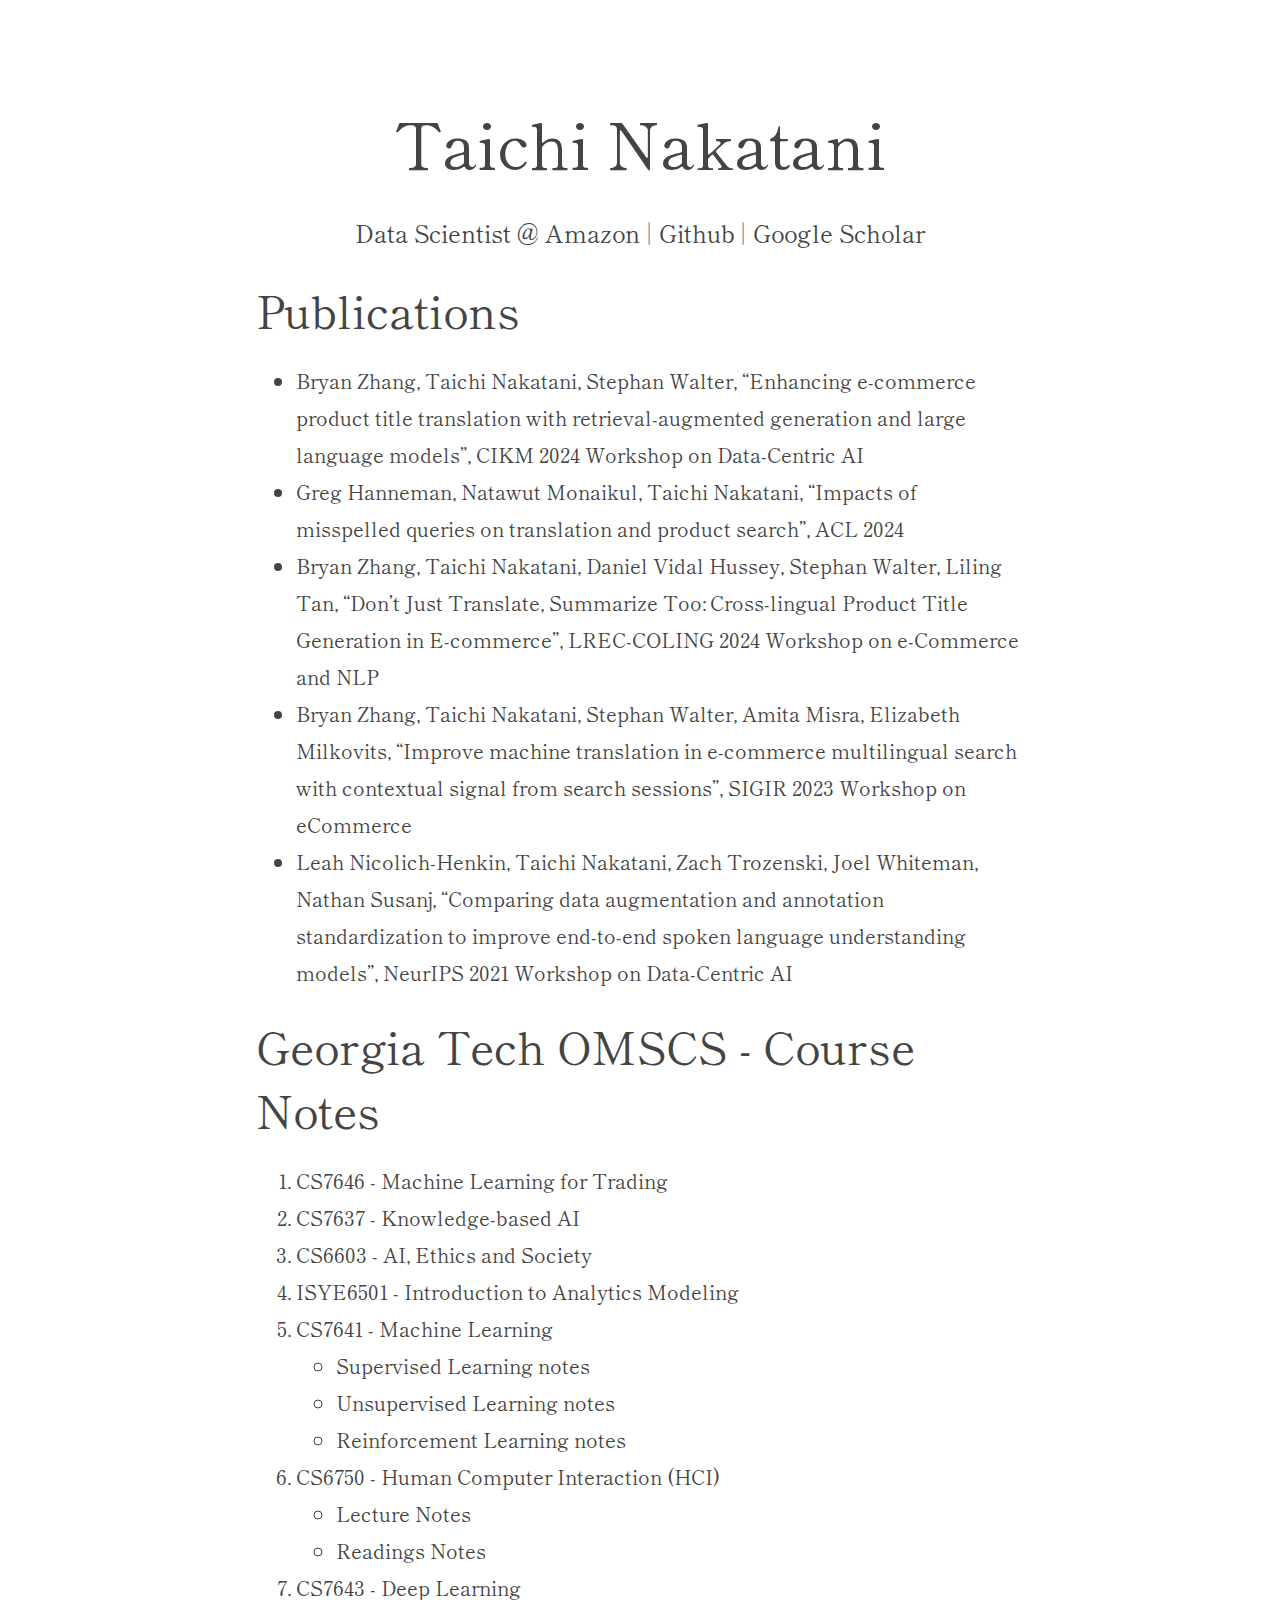
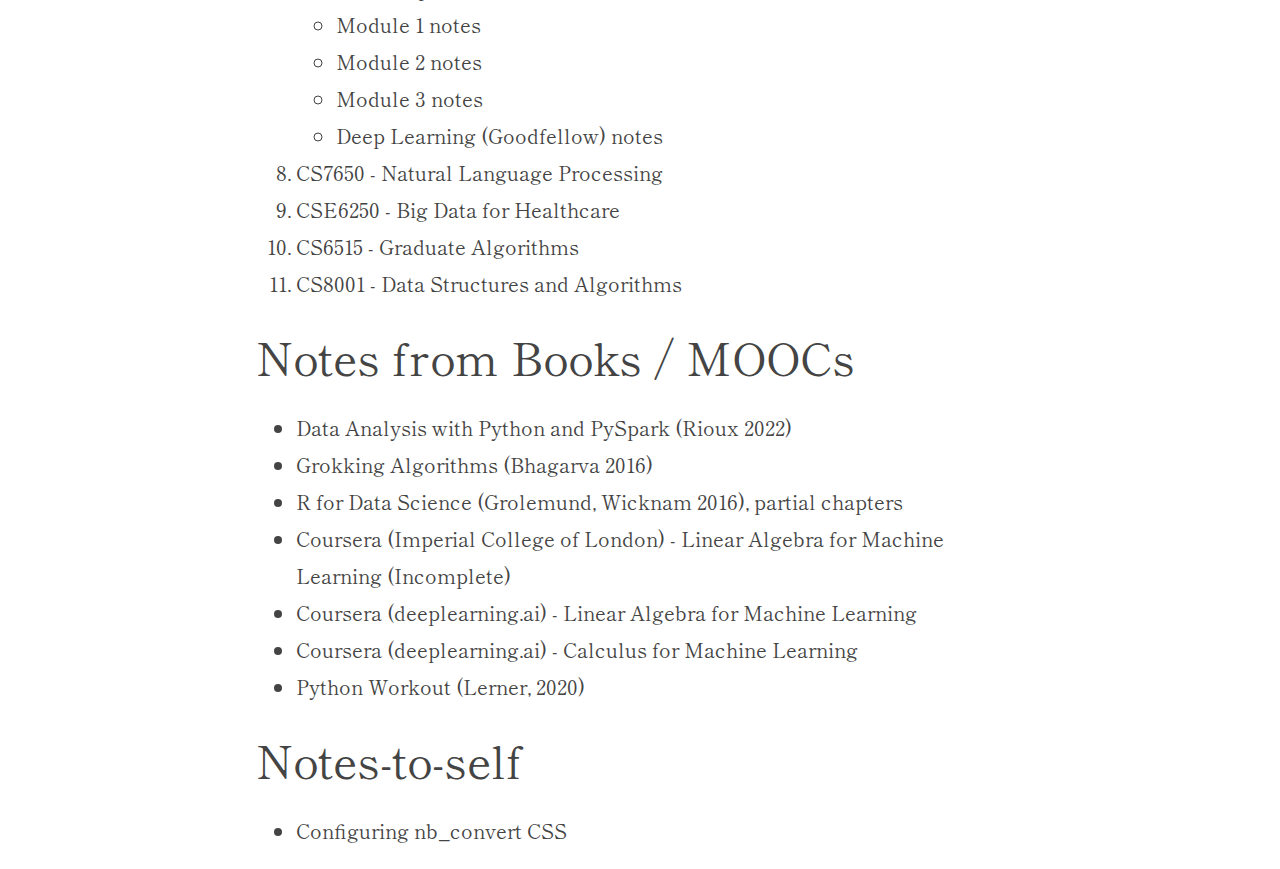
<file: index.html>
<!DOCTYPE html>
<html xmlns="http://www.w3.org/1999/xhtml" lang="" xml:lang="">
<head>
  <meta charset="utf-8" />
  <meta name="generator" content="pandoc" />
  <meta name="viewport" content="width=device-width, initial-scale=1.0, user-scalable=yes" />
  <title>Taichi Nakatani</title>
  <style>
    code{white-space: pre-wrap;}
    span.smallcaps{font-variant: small-caps;}
    div.columns{display: flex; gap: min(4vw, 1.5em);}
    div.column{flex: auto; overflow-x: auto;}
    div.hanging-indent{margin-left: 1.5em; text-indent: -1.5em;}
    ul.task-list{list-style: none;}
    ul.task-list li input[type="checkbox"] {
      width: 0.8em;
      margin: 0 0.8em 0.2em -1.6em;
      vertical-align: middle;
    }
    .display.math{display: block; text-align: center; margin: 0.5rem auto;}
  </style>
  <link rel="stylesheet" href="pandoc.css" />
  <!--[if lt IE 9]>
    <script src="//cdnjs.cloudflare.com/ajax/libs/html5shiv/3.7.3/html5shiv-printshiv.min.js"></script>
  <![endif]-->
</head>
<body>
<header id="title-block-header">
<h1 class="title">Taichi Nakatani</h1>
</header>
<p><a href="https://www.amazon.science/author/taichi-nakatani">Data
Scientist @ Amazon</a> | <a
href="https://github.com/tnakatani">Github</a> | <a
href="https://scholar.google.com/citations?user=GZHv6zIAAAAJ">Google
Scholar</a></p>
<h2 id="publications">Publications</h2>
<ul>
<li><a
href="https://data-centric-ai-dev.github.io/CIKM2024/#accepted_paper">Bryan
Zhang, Taichi Nakatani, Stephan Walter, “Enhancing e-commerce product
title translation with retrieval-augmented generation and large language
models”, CIKM 2024 Workshop on Data-Centric AI</a></li>
<li><a href="https://aclanthology.org/2024.acl-long.750/">Greg Hanneman,
Natawut Monaikul, Taichi Nakatani, “Impacts of misspelled queries on
translation and product search”, ACL 2024</a></li>
<li><a href="https://aclanthology.org/2024.ecnlp-1.6/">Bryan Zhang,
Taichi Nakatani, Daniel Vidal Hussey, Stephan Walter, Liling Tan, “Don’t
Just Translate, Summarize Too: Cross-lingual Product Title Generation in
E-commerce”, LREC-COLING 2024 Workshop on e-Commerce and NLP</a></li>
<li><a
href="https://www.amazon.science/publications/improve-machine-translation-in-e-commerce-multilingual-search-with-contextual-signal-from-search-sessions">Bryan
Zhang, Taichi Nakatani, Stephan Walter, Amita Misra, Elizabeth
Milkovits, “Improve machine translation in e-commerce multilingual
search with contextual signal from search sessions”, SIGIR 2023 Workshop
on eCommerce</a></li>
<li><a
href="https://www.amazon.science/publications/comparing-data-augmentation-and-annotation-standardization-to-improve-end-to-end-spoken-language-understanding-models">Leah
Nicolich-Henkin, Taichi Nakatani, Zach Trozenski, Joel Whiteman, Nathan
Susanj, “Comparing data augmentation and annotation standardization to
improve end-to-end spoken language understanding models”, NeurIPS 2021
Workshop on Data-Centric AI</a></li>
</ul>
<h2 id="georgia-tech-omscs---course-notes">Georgia Tech OMSCS - Course
Notes</h2>
<ol type="1">
<li><a
href="https://tnakatani.github.io/omscs/cs7646/cs7646_notes.html">CS7646
- Machine Learning for Trading</a></li>
<li><a
href="https://tnakatani.github.io/omscs/cs7637/cs7637_notes.html">CS7637
- Knowledge-based AI</a></li>
<li><a
href="https://tnakatani.github.io/omscs/cs6603/cs6603_notes.html">CS6603
- AI, Ethics and Society</a></li>
<li><a
href="https://tnakatani.github.io/omscs/isye6501/isye6501_notes.html">ISYE6501
- Introduction to Analytics Modeling</a></li>
<li>CS7641 - Machine Learning
<ul>
<li><a
href="https://tnakatani.github.io/omscs/cs7641/sl_notes.html">Supervised
Learning notes</a></li>
<li><a
href="https://tnakatani.github.io/omscs/cs7641/ul_notes.html">Unsupervised
Learning notes</a></li>
<li><a
href="https://tnakatani.github.io/omscs/cs7641/rl_notes.html">Reinforcement
Learning notes</a></li>
</ul></li>
<li>CS6750 - Human Computer Interaction (HCI)
<ul>
<li><a
href="https://tnakatani.github.io/omscs/cs6750/cs6750_notes.html">Lecture
Notes</a></li>
<li><a
href="https://tnakatani.github.io/omscs/cs6750/readings.html">Readings
Notes</a></li>
</ul></li>
<li>CS7643 - Deep Learning
<ul>
<li><a
href="https://tnakatani.github.io/omscs/cs7643/module_1.html">Module 1
notes</a></li>
<li><a
href="https://tnakatani.github.io/omscs/cs7643/module_2.html">Module 2
notes</a></li>
<li><a
href="https://tnakatani.github.io/omscs/cs7643/module_3.html">Module 3
notes</a></li>
<li><a
href="https://tnakatani.github.io/omscs/cs7643/dl_book_notes.html">Deep
Learning (Goodfellow) notes</a></li>
</ul></li>
<li>CS7650 - Natural Language Processing</li>
<li>CSE6250 - Big Data for Healthcare</li>
<li>CS6515 - Graduate Algorithms</li>
<li><a
href="https://tnakatani.github.io/omscs/cs8001_oda/cs8001_oda_notes.html">CS8001
- Data Structures and Algorithms</a></li>
</ol>
<h2 id="notes-from-books-moocs">Notes from Books / MOOCs</h2>
<ul>
<li><a
href="https://tnakatani.github.io/books/pyspark/all_notes.html">Data
Analysis with Python and PySpark (Rioux 2022)</a></li>
<li><a
href="https://tnakatani.github.io/books/grok_algos/grok_algo_notes.html">Grokking
Algorithms (Bhagarva 2016)</a></li>
<li><a href="https://tnakatani.github.io/books/r_for_ds/notes.html">R
for Data Science (Grolemund, Wicknam 2016), partial chapters</a></li>
<li><a
href="https://tnakatani.github.io/moocs/la4ml/notes.html">Coursera
(Imperial College of London) - Linear Algebra for Machine Learning
(Incomplete)</a></li>
<li><a
href="https://tnakatani.github.io/moocs/coursera_linalg_for_ml/notes.html">Coursera
(deeplearning.ai) - Linear Algebra for Machine Learning</a></li>
<li><a
href="https://tnakatani.github.io/moocs/coursera_calc_for_ml/notes.html">Coursera
(deeplearning.ai) - Calculus for Machine Learning</a></li>
<li><a
href="https://tnakatani.github.io/books/python_workout/notes.html">Python
Workout (Lerner, 2020)</a></li>
</ul>
<h2 id="notes-to-self">Notes-to-self</h2>
<ul>
<li><a
href="https://tnakatani.github.io/posts/nbconvert.html">Configuring
nb_convert CSS</a></li>
</ul>
</body>
</html>
</file>
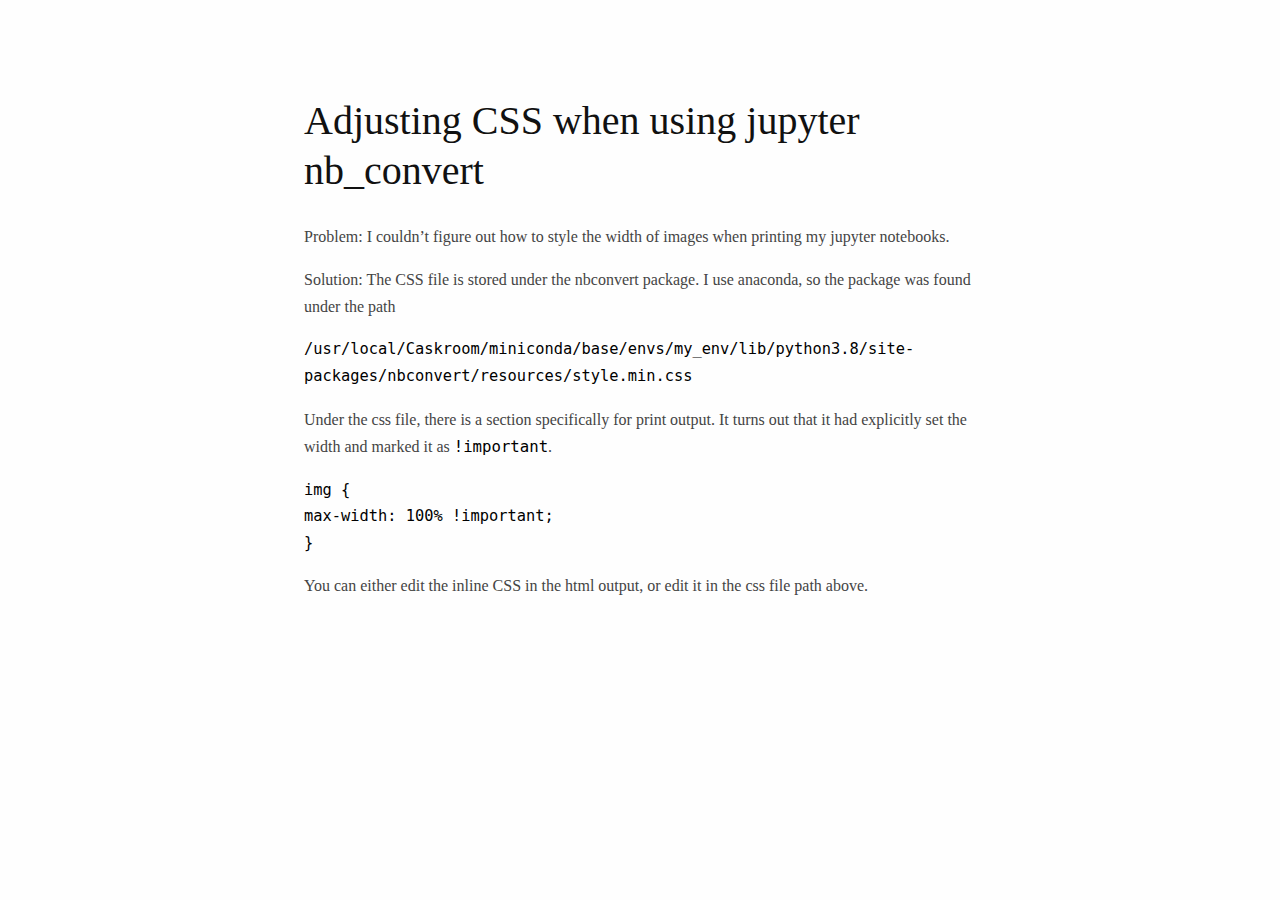
<file: posts/nbconvert.html>
<!DOCTYPE html>
<html xmlns="http://www.w3.org/1999/xhtml" lang="" xml:lang="">
<head>
  <meta charset="utf-8" />
  <meta name="generator" content="pandoc" />
  <meta name="viewport" content="width=device-width, initial-scale=1.0, user-scalable=yes" />
  <title>nb_convert</title>
  <style>
    code{white-space: pre-wrap;}
    span.smallcaps{font-variant: small-caps;}
    span.underline{text-decoration: underline;}
    div.column{display: inline-block; vertical-align: top; width: 50%;}
    div.hanging-indent{margin-left: 1.5em; text-indent: -1.5em;}
    ul.task-list{list-style: none;}
    .display.math{display: block; text-align: center; margin: 0.5rem auto;}
  </style>
  <link rel="stylesheet" href="../style/style.css" />
  <!--[if lt IE 9]>
    <script src="//cdnjs.cloudflare.com/ajax/libs/html5shiv/3.7.3/html5shiv-printshiv.min.js"></script>
  <![endif]-->
</head>
<body>
<h1 id="adjusting-css-when-using-jupyter-nb_convert">Adjusting CSS when using jupyter nb_convert</h1>
<p>Problem: I couldn’t figure out how to style the width of images when printing my jupyter notebooks.</p>
<p>Solution: The CSS file is stored under the nbconvert package. I use anaconda, so the package was found under the path</p>
<pre><code>/usr/local/Caskroom/miniconda/base/envs/my_env/lib/python3.8/site-packages/nbconvert/resources/style.min.css</code></pre>
<p>Under the css file, there is a section specifically for print output. It turns out that it had explicitly set the width and marked it as <code>!important</code>.</p>
<pre><code>img {
max-width: 100% !important;
}</code></pre>
<p>You can either edit the inline CSS in the html output, or edit it in the css file path above.</p>
</body>
</html>
</file>
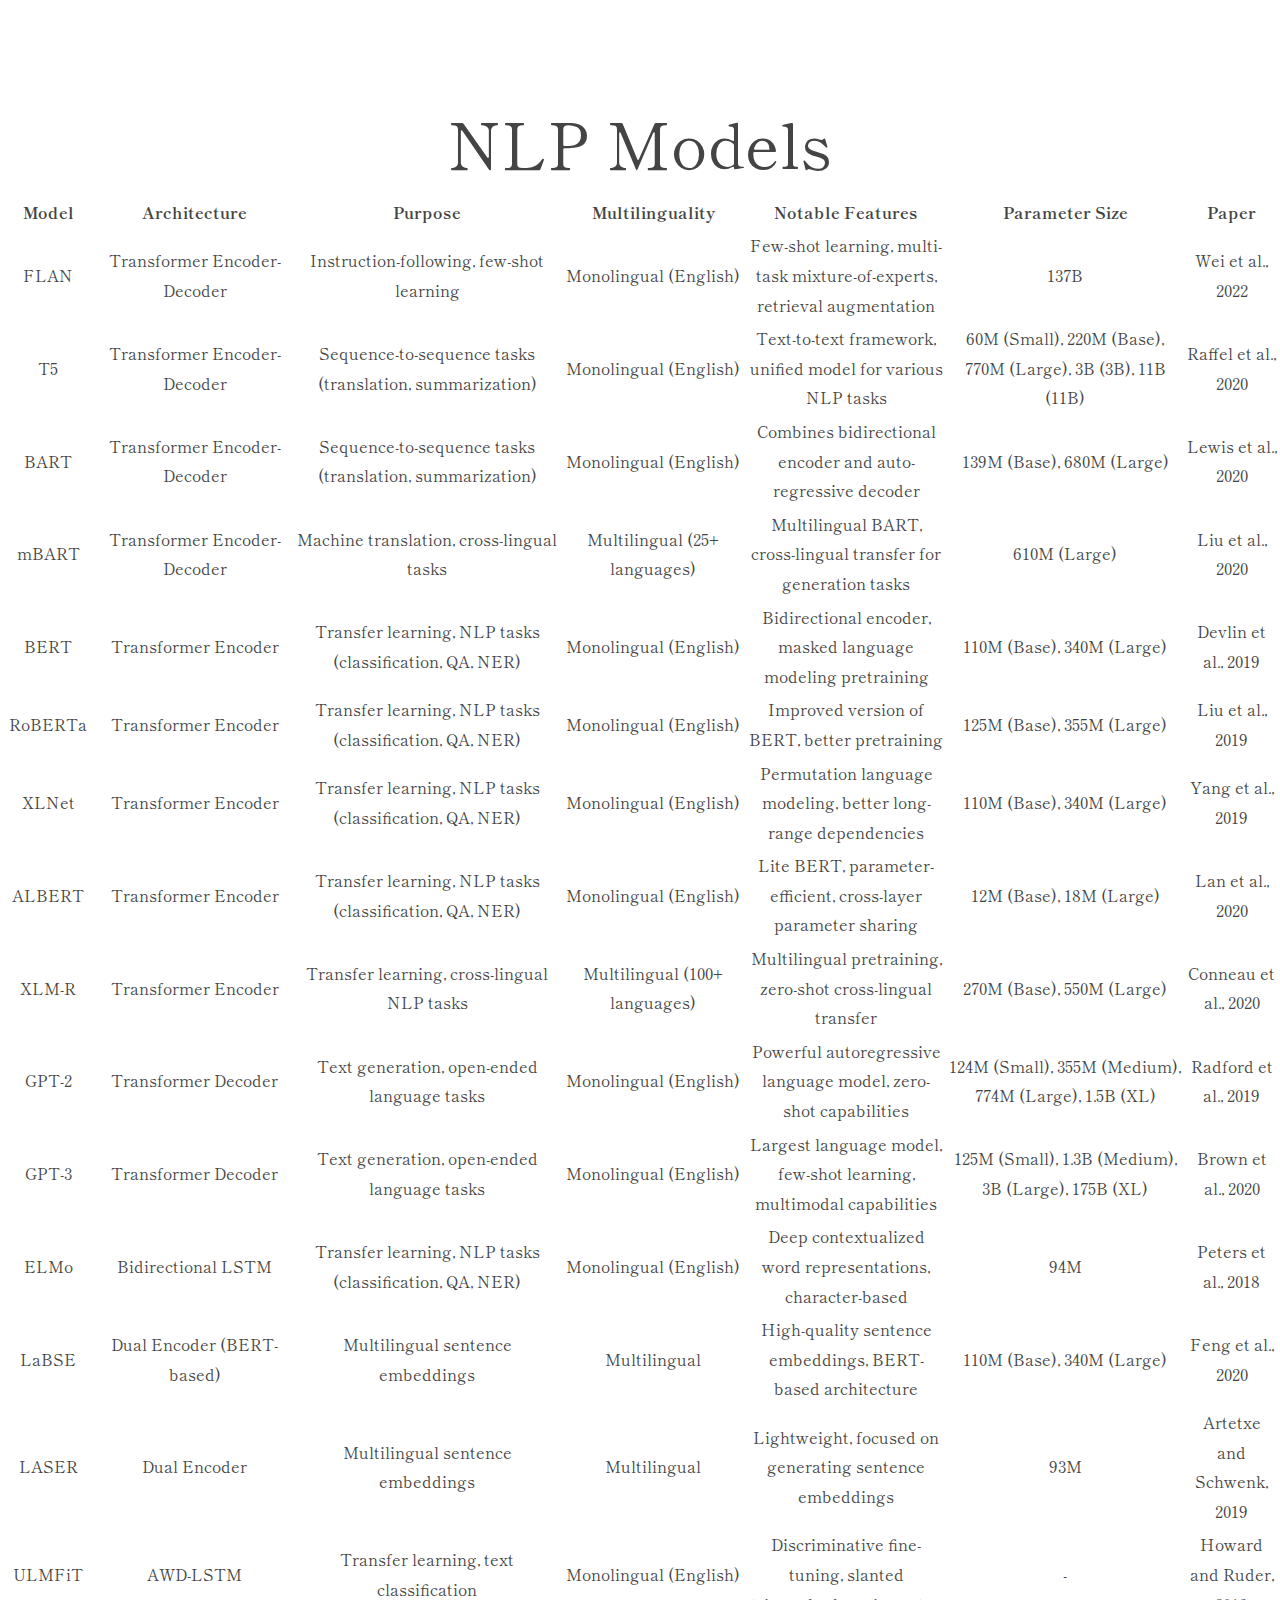
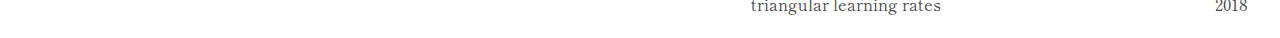
<file: posts/nlp_models.html>
<!DOCTYPE html>
<html xmlns="http://www.w3.org/1999/xhtml" lang="" xml:lang="">
<head>
  <meta charset="utf-8" />
  <meta name="generator" content="pandoc" />
  <meta name="viewport" content="width=device-width, initial-scale=1.0, user-scalable=yes" />
  <title>NLP Models</title>
  <style>
    code{white-space: pre-wrap;}
    span.smallcaps{font-variant: small-caps;}
    div.columns{display: flex; gap: min(4vw, 1.5em);}
    div.column{flex: auto; overflow-x: auto;}
    div.hanging-indent{margin-left: 1.5em; text-indent: -1.5em;}
    ul.task-list{list-style: none;}
    ul.task-list li input[type="checkbox"] {
      width: 0.8em;
      margin: 0 0.8em 0.2em -1.6em;
      vertical-align: middle;
    }
    .display.math{display: block; text-align: center; margin: 0.5rem auto;}
  </style>
  <link rel="stylesheet" href="../pandoc.css" />
  <!--[if lt IE 9]>
    <script src="//cdnjs.cloudflare.com/ajax/libs/html5shiv/3.7.3/html5shiv-printshiv.min.js"></script>
  <![endif]-->
</head>
<body style="max-width: 80rem;">
<header id="title-block-header">
<h1 class="title">NLP Models</h1>
</header>
<table>
<colgroup>
<col style="width: 7%" />
<col style="width: 15%" />
<col style="width: 20%" />
<col style="width: 14%" />
<col style="width: 15%" />
<col style="width: 18%" />
<col style="width: 7%" />
</colgroup>
<thead>
<tr class="header">
<th>Model</th>
<th>Architecture</th>
<th>Purpose</th>
<th>Multilinguality</th>
<th>Notable Features</th>
<th>Parameter Size</th>
<th>Paper</th>
</tr>
</thead>
<tbody>
<tr class="odd">
<td><a href="https://arxiv.org/abs/2109.01652">FLAN</a></td>
<td>Transformer Encoder-Decoder</td>
<td>Instruction-following, few-shot learning</td>
<td>Monolingual (English)</td>
<td>Few-shot learning, multi-task mixture-of-experts, retrieval
augmentation</td>
<td>137B</td>
<td><a href="https://arxiv.org/abs/2109.01652">Wei et al., 2022</a></td>
</tr>
<tr class="even">
<td><a href="https://arxiv.org/abs/1910.10683">T5</a></td>
<td>Transformer Encoder-Decoder</td>
<td>Sequence-to-sequence tasks (translation, summarization)</td>
<td>Monolingual (English)</td>
<td>Text-to-text framework, unified model for various NLP tasks</td>
<td>60M (Small), 220M (Base), 770M (Large), 3B (3B), 11B (11B)</td>
<td><a href="https://arxiv.org/abs/1910.10683">Raffel et al.,
2020</a></td>
</tr>
<tr class="odd">
<td><a href="https://arxiv.org/abs/1910.13461">BART</a></td>
<td>Transformer Encoder-Decoder</td>
<td>Sequence-to-sequence tasks (translation, summarization)</td>
<td>Monolingual (English)</td>
<td>Combines bidirectional encoder and auto-regressive decoder</td>
<td>139M (Base), 680M (Large)</td>
<td><a href="https://arxiv.org/abs/1910.13461">Lewis et al.,
2020</a></td>
</tr>
<tr class="even">
<td><a href="https://arxiv.org/abs/2008.00401">mBART</a></td>
<td>Transformer Encoder-Decoder</td>
<td>Machine translation, cross-lingual tasks</td>
<td>Multilingual (25+ languages)</td>
<td>Multilingual BART, cross-lingual transfer for generation tasks</td>
<td>610M (Large)</td>
<td><a href="https://arxiv.org/abs/2008.00401">Liu et al., 2020</a></td>
</tr>
<tr class="odd">
<td><a href="https://arxiv.org/abs/1810.04805">BERT</a></td>
<td>Transformer Encoder</td>
<td>Transfer learning, NLP tasks (classification, QA, NER)</td>
<td>Monolingual (English)</td>
<td>Bidirectional encoder, masked language modeling pretraining</td>
<td>110M (Base), 340M (Large)</td>
<td><a href="https://arxiv.org/abs/1810.04805">Devlin et al.,
2019</a></td>
</tr>
<tr class="even">
<td><a href="https://arxiv.org/abs/1907.11692">RoBERTa</a></td>
<td>Transformer Encoder</td>
<td>Transfer learning, NLP tasks (classification, QA, NER)</td>
<td>Monolingual (English)</td>
<td>Improved version of BERT, better pretraining</td>
<td>125M (Base), 355M (Large)</td>
<td><a href="https://arxiv.org/abs/1907.11692">Liu et al., 2019</a></td>
</tr>
<tr class="odd">
<td><a href="https://arxiv.org/abs/1906.08237">XLNet</a></td>
<td>Transformer Encoder</td>
<td>Transfer learning, NLP tasks (classification, QA, NER)</td>
<td>Monolingual (English)</td>
<td>Permutation language modeling, better long-range dependencies</td>
<td>110M (Base), 340M (Large)</td>
<td><a href="https://arxiv.org/abs/1906.08237">Yang et al.,
2019</a></td>
</tr>
<tr class="even">
<td><a href="https://arxiv.org/abs/1909.11942">ALBERT</a></td>
<td>Transformer Encoder</td>
<td>Transfer learning, NLP tasks (classification, QA, NER)</td>
<td>Monolingual (English)</td>
<td>Lite BERT, parameter-efficient, cross-layer parameter sharing</td>
<td>12M (Base), 18M (Large)</td>
<td><a href="https://arxiv.org/abs/1909.11942">Lan et al., 2020</a></td>
</tr>
<tr class="odd">
<td><a href="https://arxiv.org/abs/1911.02116">XLM-R</a></td>
<td>Transformer Encoder</td>
<td>Transfer learning, cross-lingual NLP tasks</td>
<td>Multilingual (100+ languages)</td>
<td>Multilingual pretraining, zero-shot cross-lingual transfer</td>
<td>270M (Base), 550M (Large)</td>
<td><a href="https://arxiv.org/abs/1911.02116">Conneau et al.,
2020</a></td>
</tr>
<tr class="even">
<td><a
href="https://openai.com/blog/better-language-models/">GPT-2</a></td>
<td>Transformer Decoder</td>
<td>Text generation, open-ended language tasks</td>
<td>Monolingual (English)</td>
<td>Powerful autoregressive language model, zero-shot capabilities</td>
<td>124M (Small), 355M (Medium), 774M (Large), 1.5B (XL)</td>
<td><a
href="https://d4mucfpksywv.cloudfront.net/better-language-models/language_models_are_unsupervised_multitask_learners.pdf">Radford
et al., 2019</a></td>
</tr>
<tr class="odd">
<td><a href="https://arxiv.org/abs/2005.14165">GPT-3</a></td>
<td>Transformer Decoder</td>
<td>Text generation, open-ended language tasks</td>
<td>Monolingual (English)</td>
<td>Largest language model, few-shot learning, multimodal
capabilities</td>
<td>125M (Small), 1.3B (Medium), 3B (Large), 175B (XL)</td>
<td><a href="https://arxiv.org/abs/2005.14165">Brown et al.,
2020</a></td>
</tr>
<tr class="even">
<td><a href="https://arxiv.org/abs/1802.05365">ELMo</a></td>
<td>Bidirectional LSTM</td>
<td>Transfer learning, NLP tasks (classification, QA, NER)</td>
<td>Monolingual (English)</td>
<td>Deep contextualized word representations, character-based</td>
<td>94M</td>
<td><a href="https://arxiv.org/abs/1802.05365">Peters et al.,
2018</a></td>
</tr>
<tr class="odd">
<td><a href="https://arxiv.org/abs/2007.01852">LaBSE</a></td>
<td>Dual Encoder (BERT-based)</td>
<td>Multilingual sentence embeddings</td>
<td>Multilingual</td>
<td>High-quality sentence embeddings, BERT-based architecture</td>
<td>110M (Base), 340M (Large)</td>
<td><a href="https://arxiv.org/abs/2007.01852">Feng et al.,
2020</a></td>
</tr>
<tr class="even">
<td><a href="https://arxiv.org/abs/1812.10464">LASER</a></td>
<td>Dual Encoder</td>
<td>Multilingual sentence embeddings</td>
<td>Multilingual</td>
<td>Lightweight, focused on generating sentence embeddings</td>
<td>93M</td>
<td><a href="https://arxiv.org/abs/1812.10464">Artetxe and Schwenk,
2019</a></td>
</tr>
<tr class="odd">
<td><a href="https://arxiv.org/abs/1801.06146">ULMFiT</a></td>
<td>AWD-LSTM</td>
<td>Transfer learning, text classification</td>
<td>Monolingual (English)</td>
<td>Discriminative fine-tuning, slanted triangular learning rates</td>
<td>-</td>
<td><a href="https://arxiv.org/abs/1801.06146">Howard and Ruder,
2018</a></td>
</tr>
</tbody>
</table>
</body>
</html>
</file>
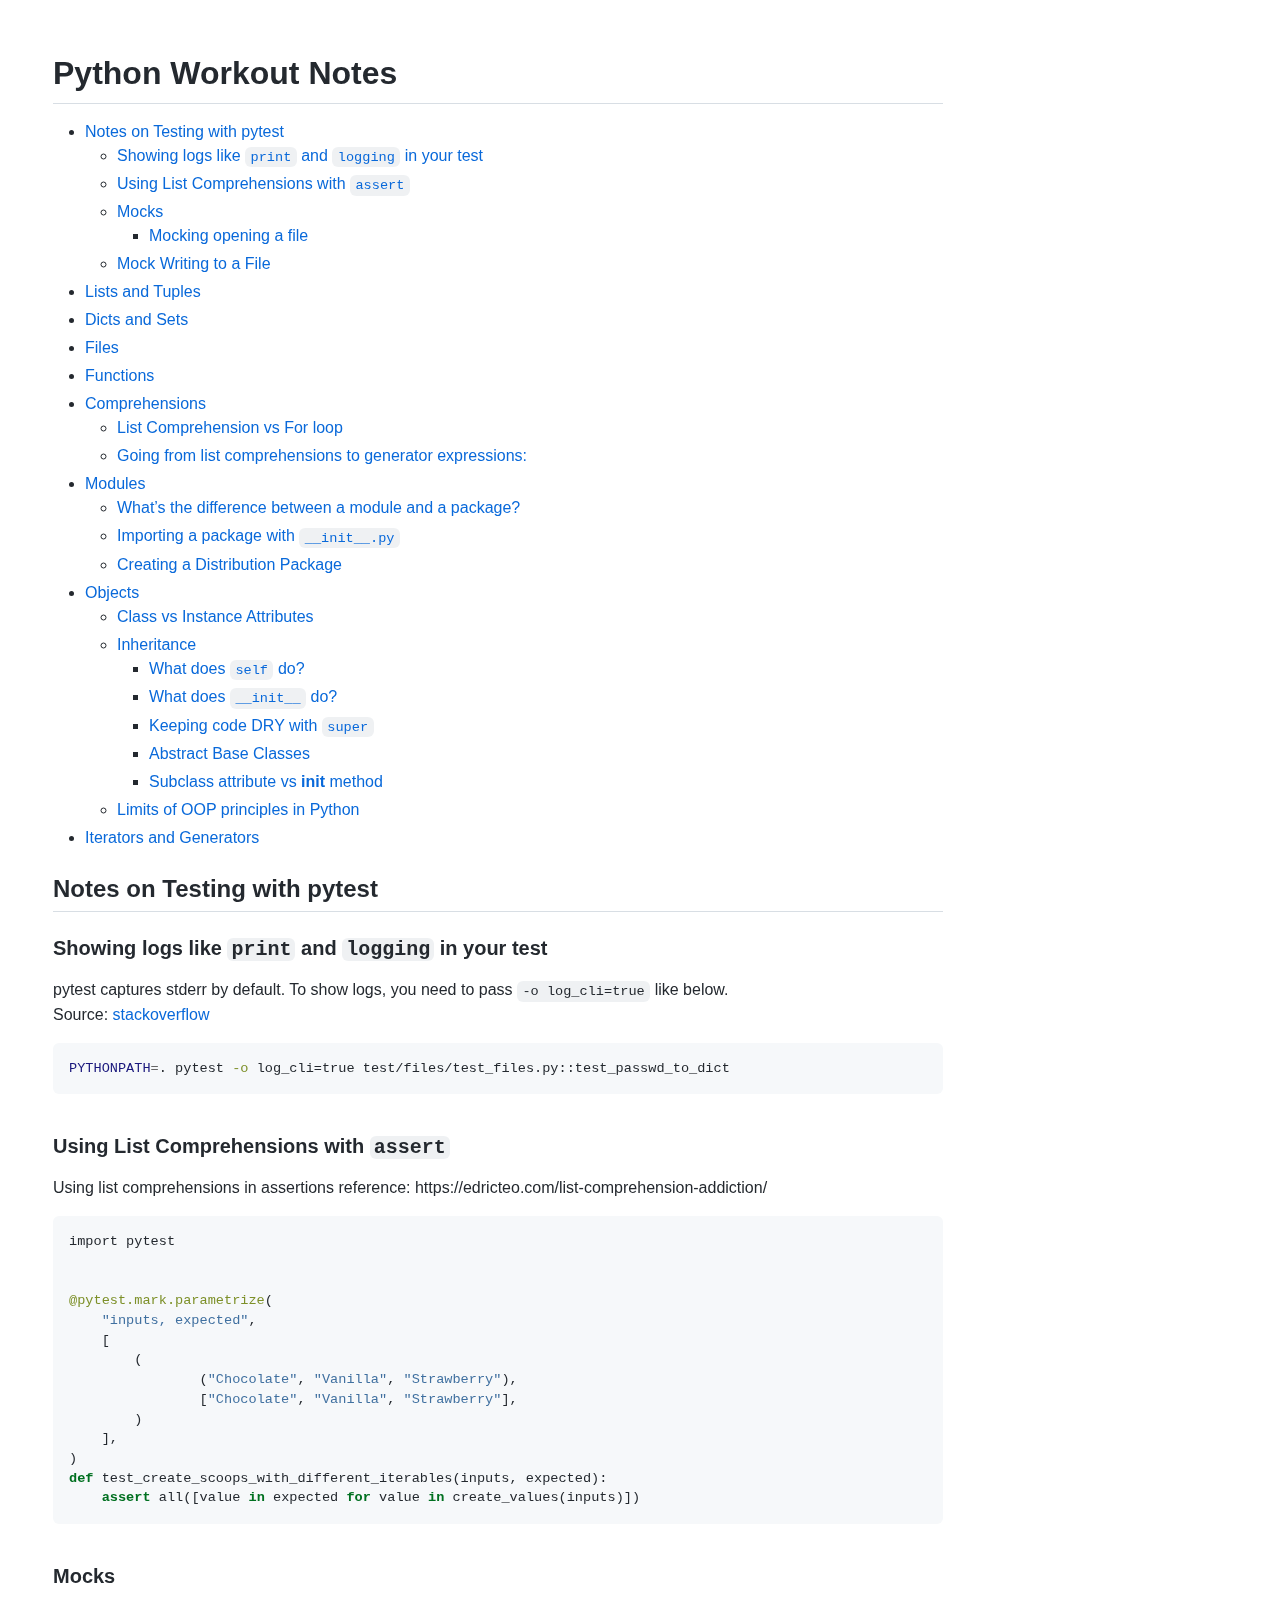
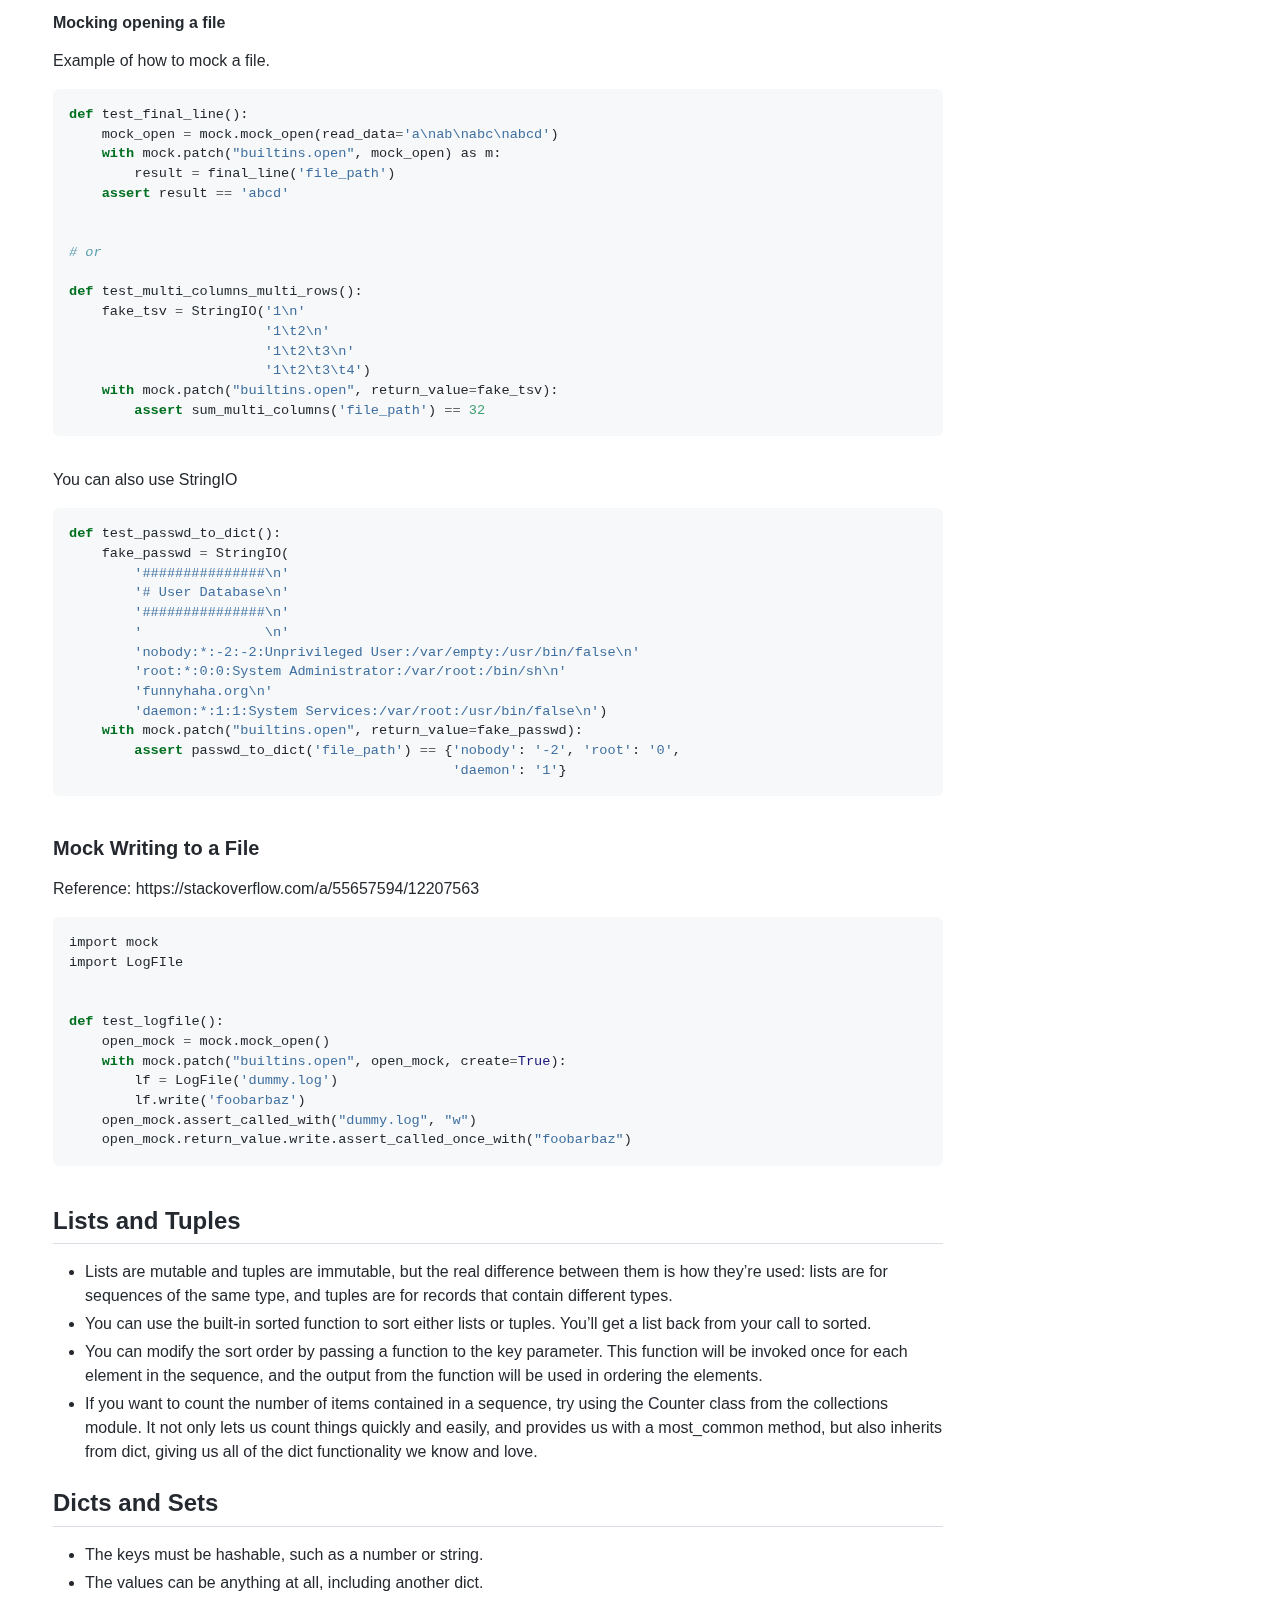
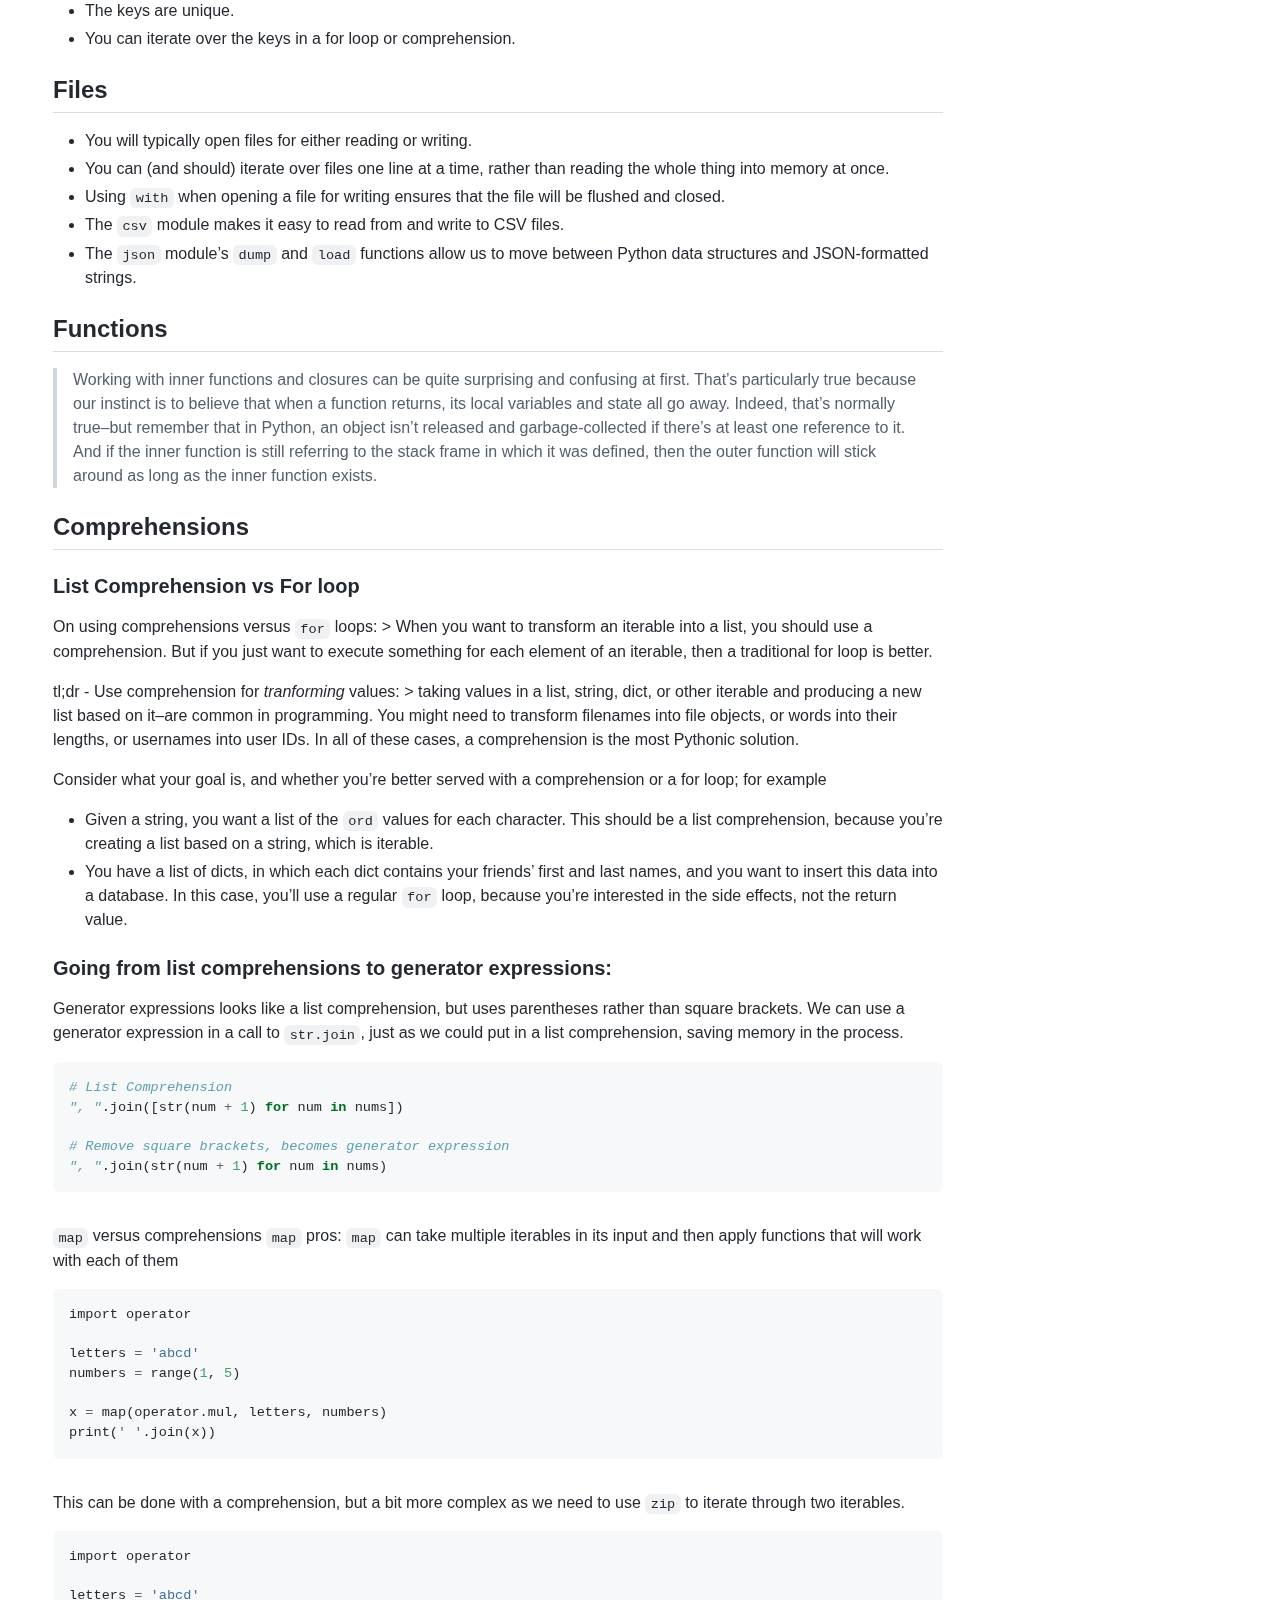
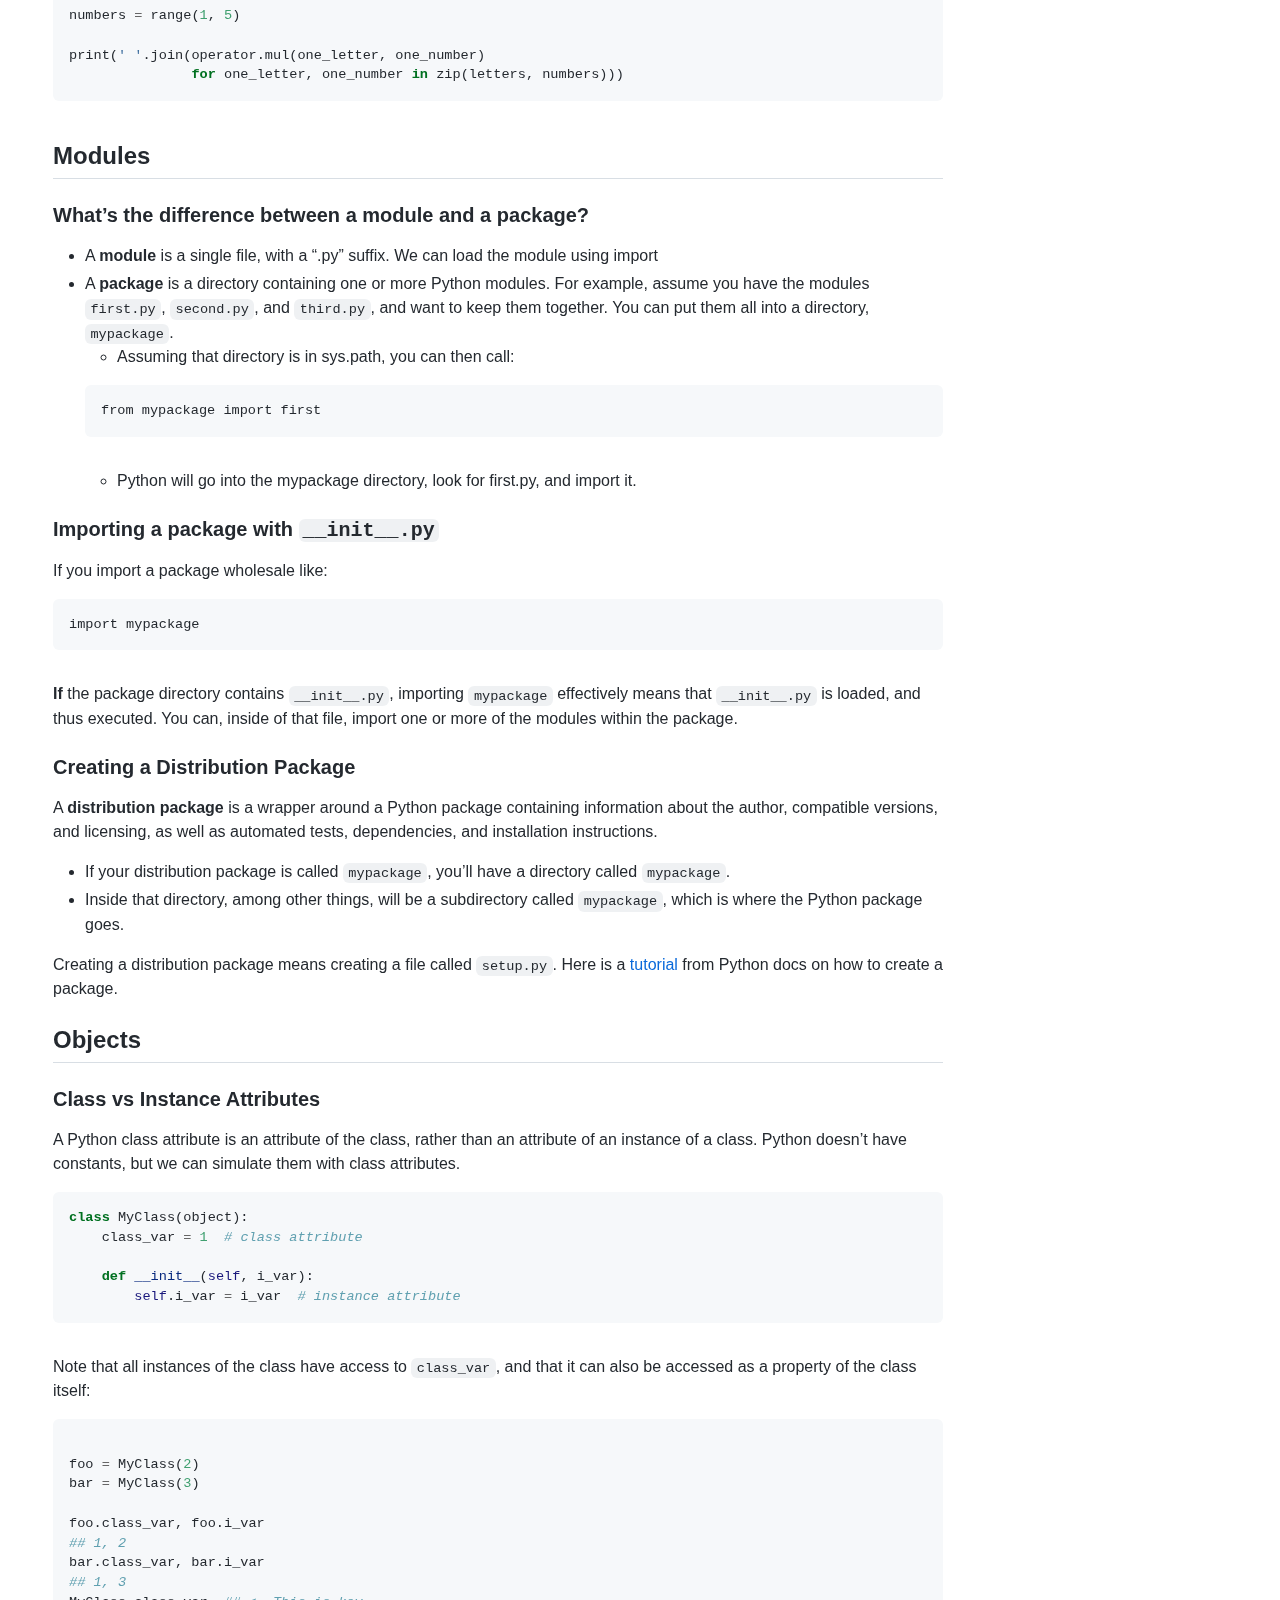
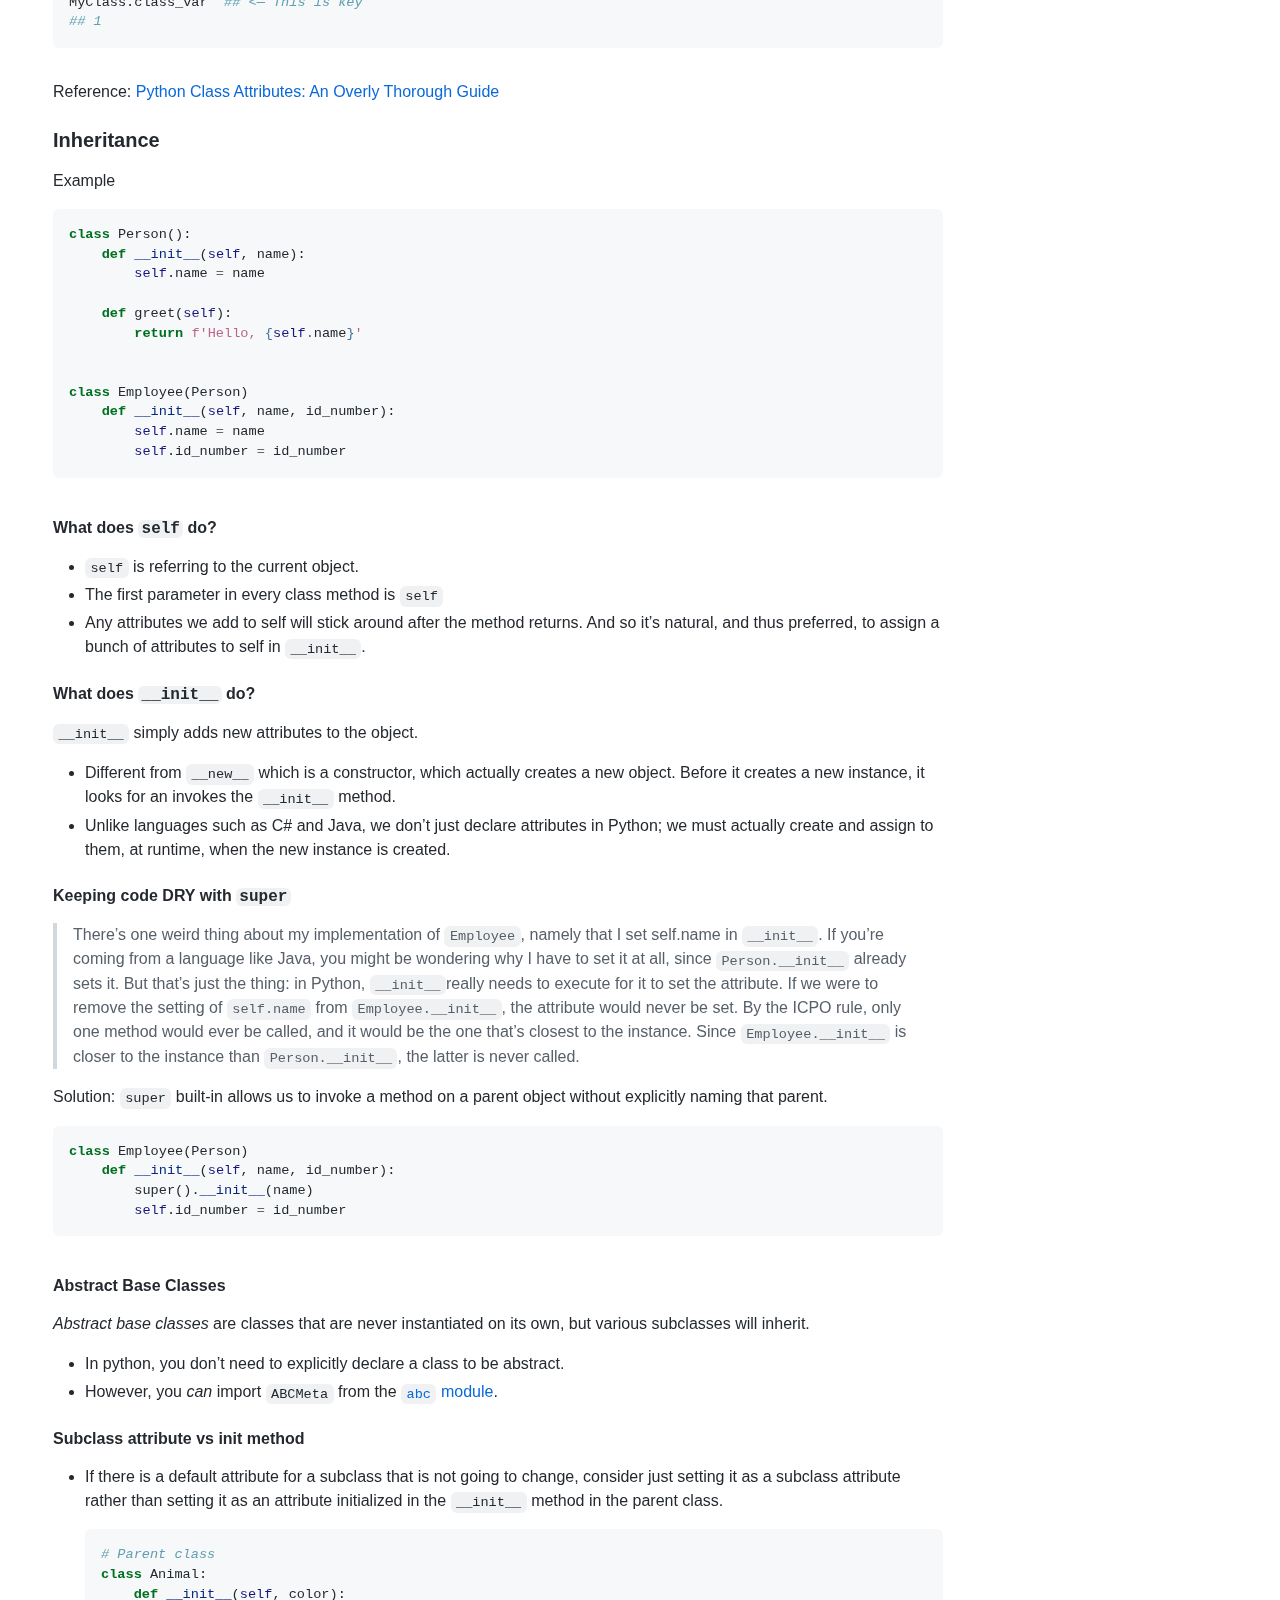
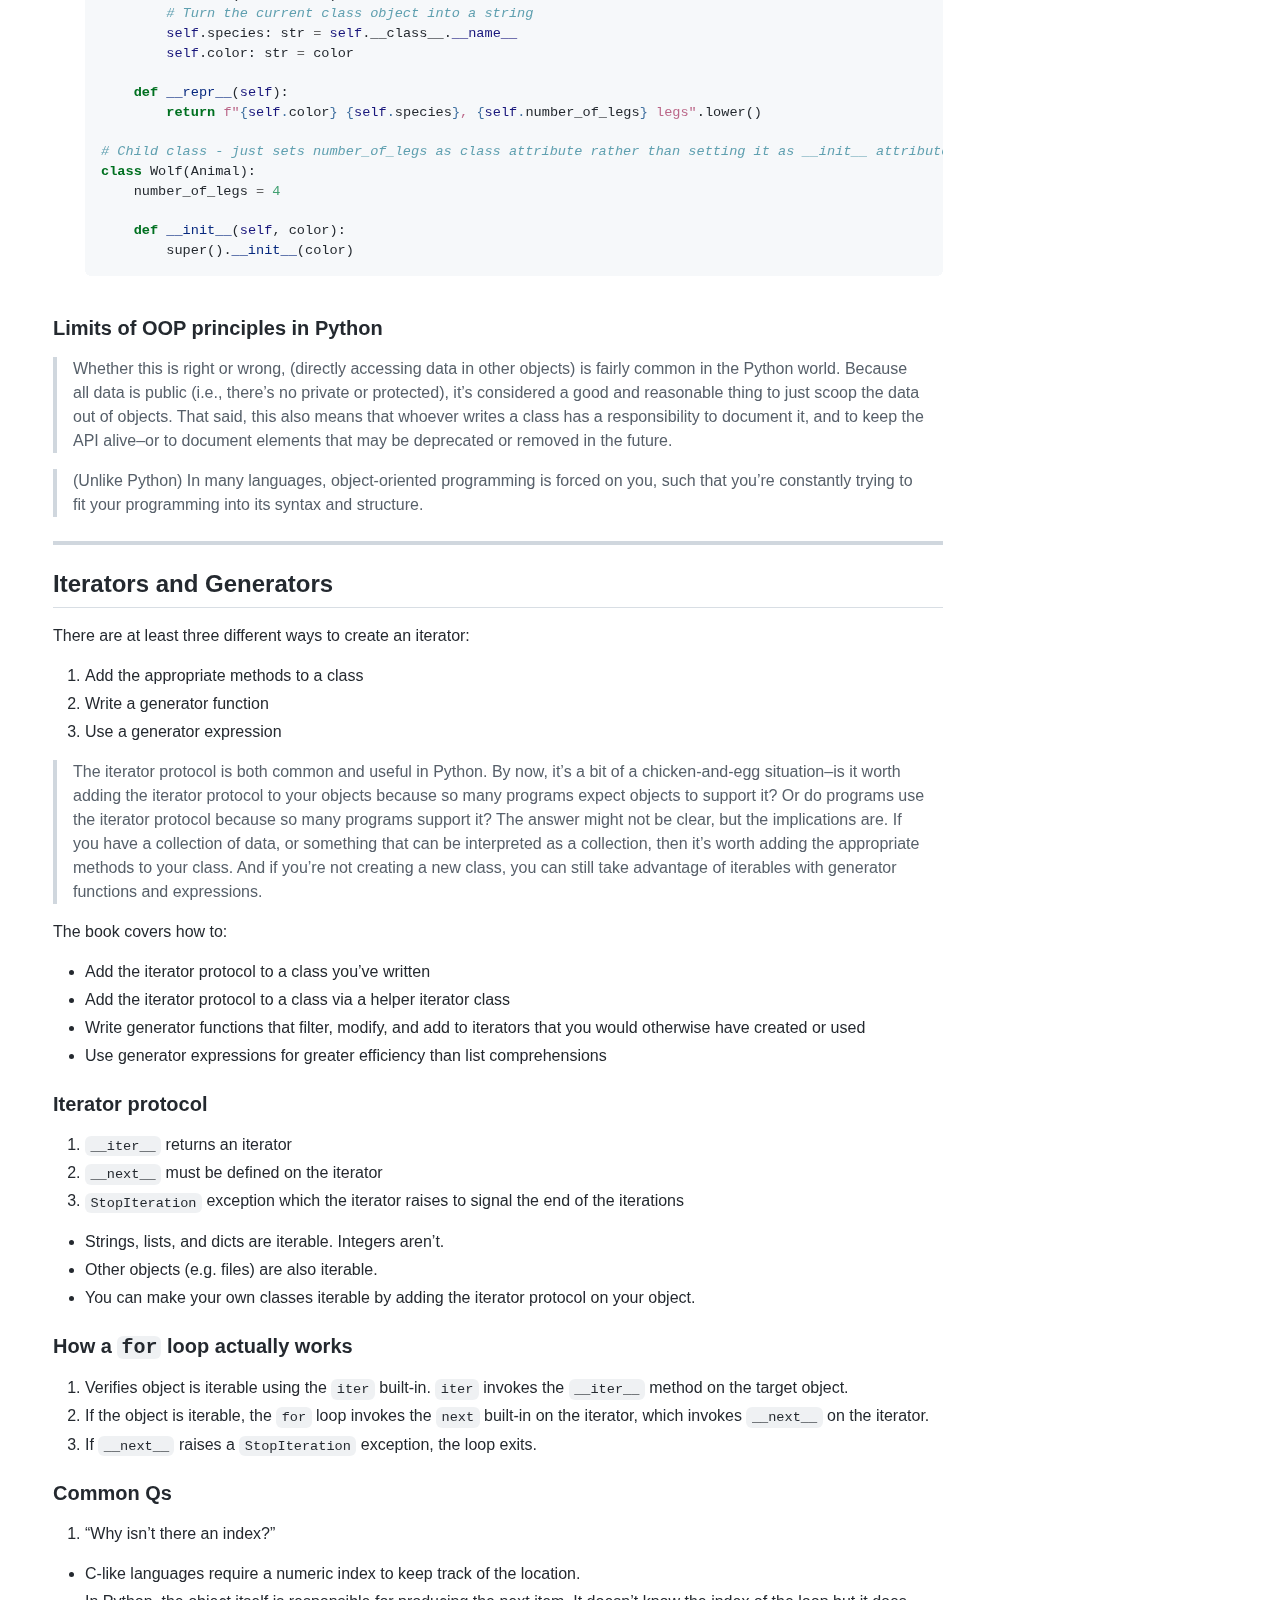
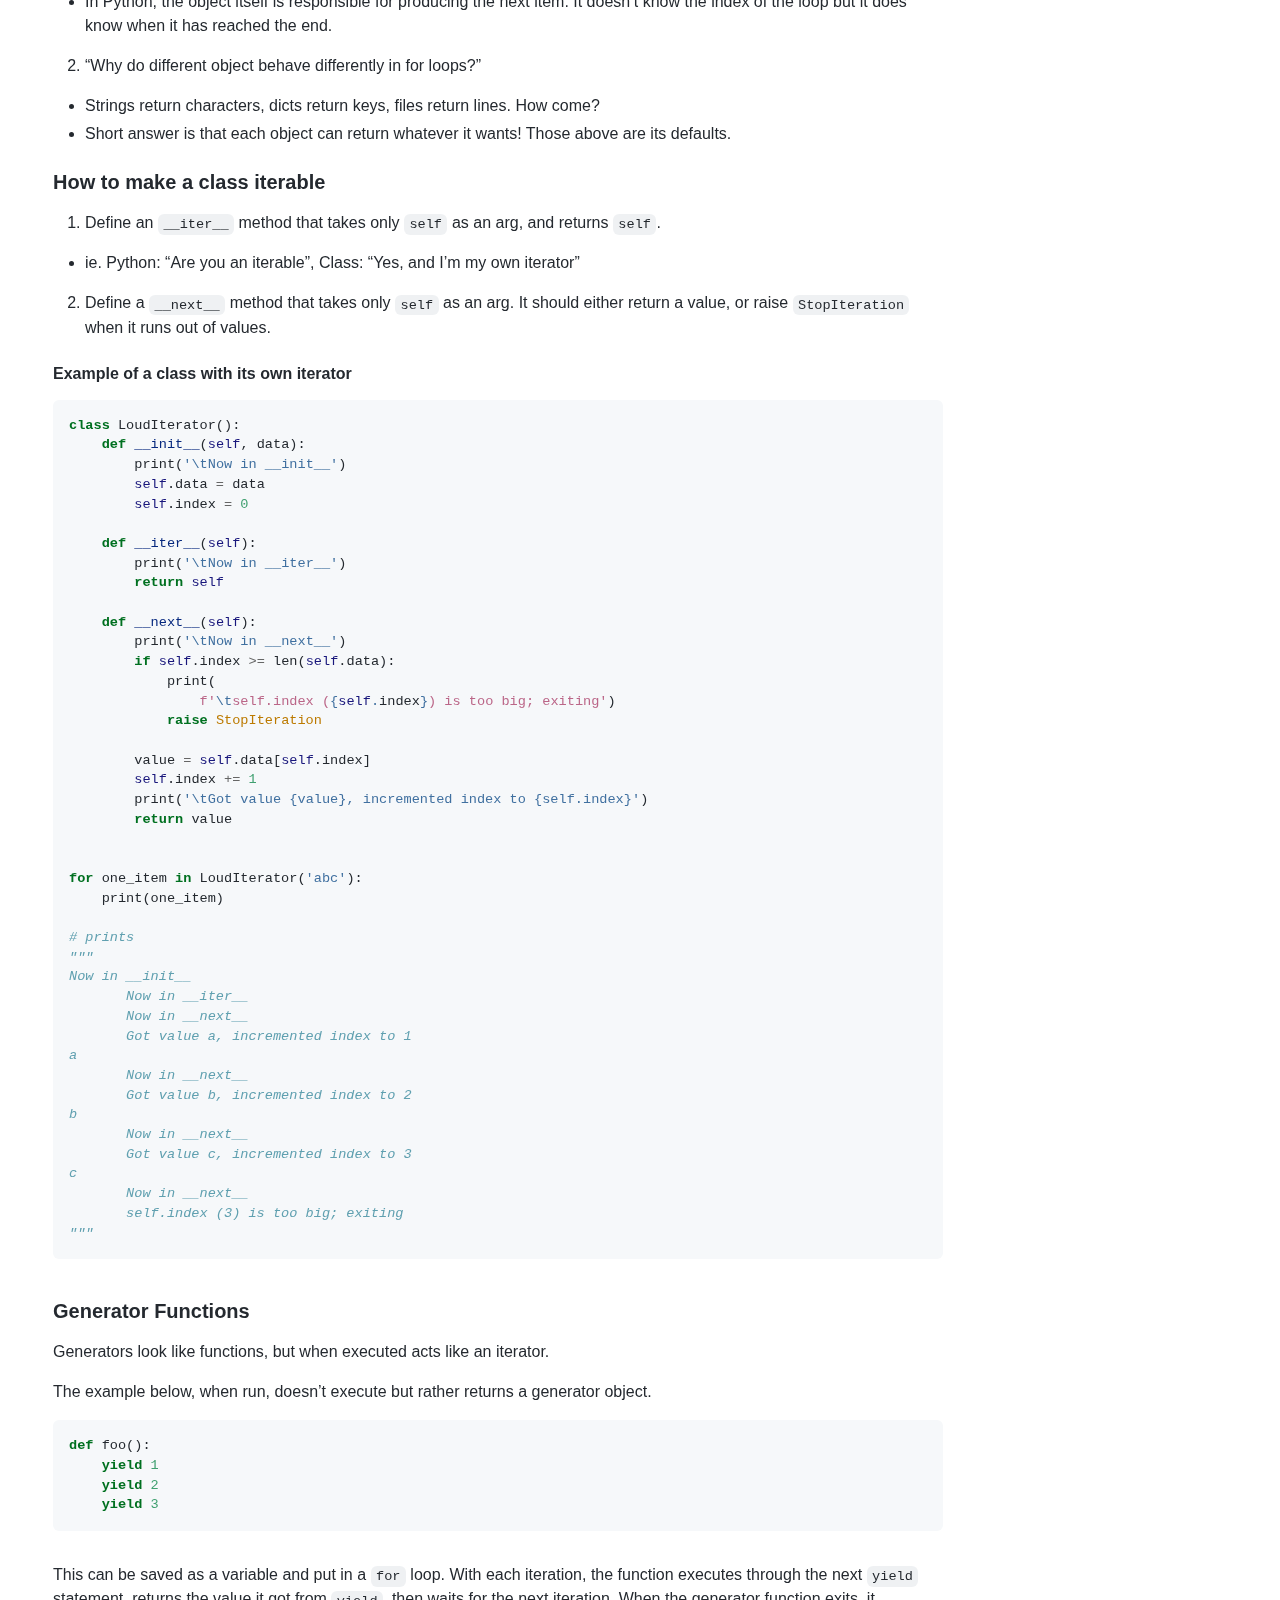
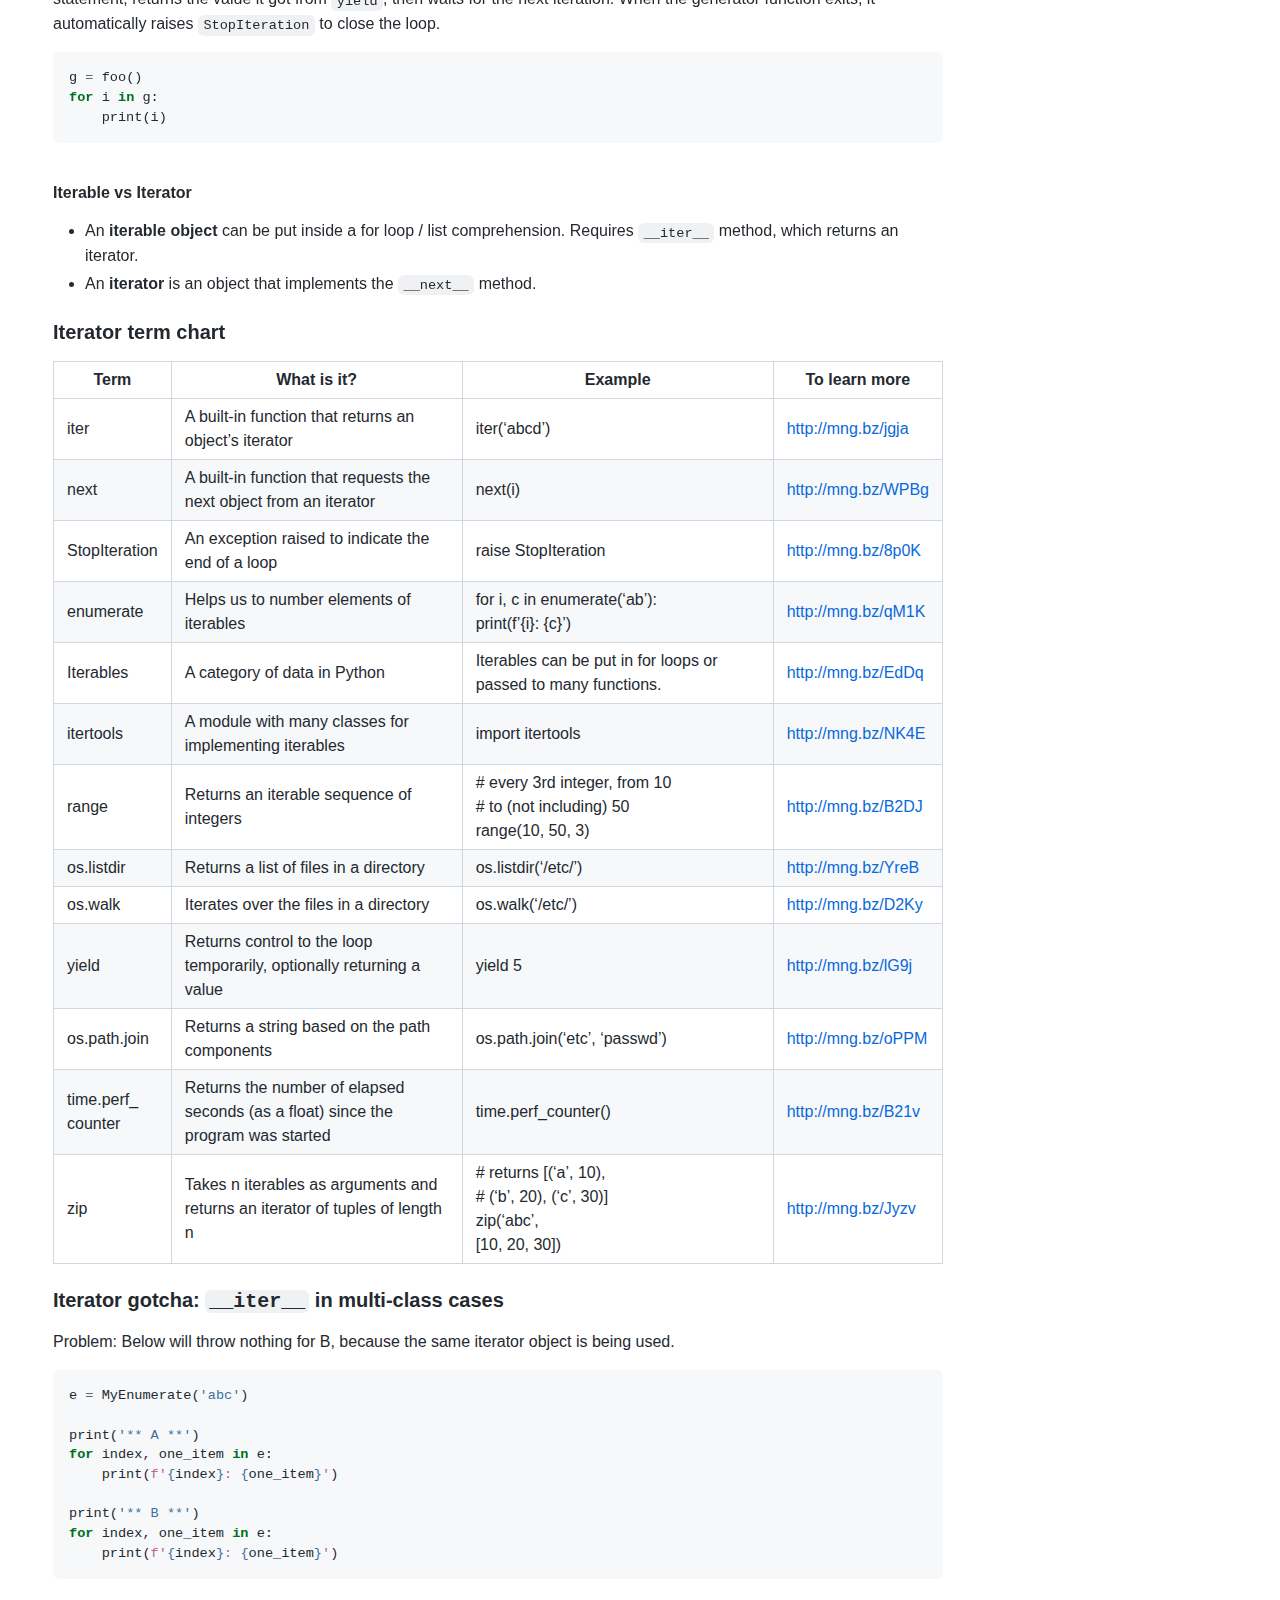
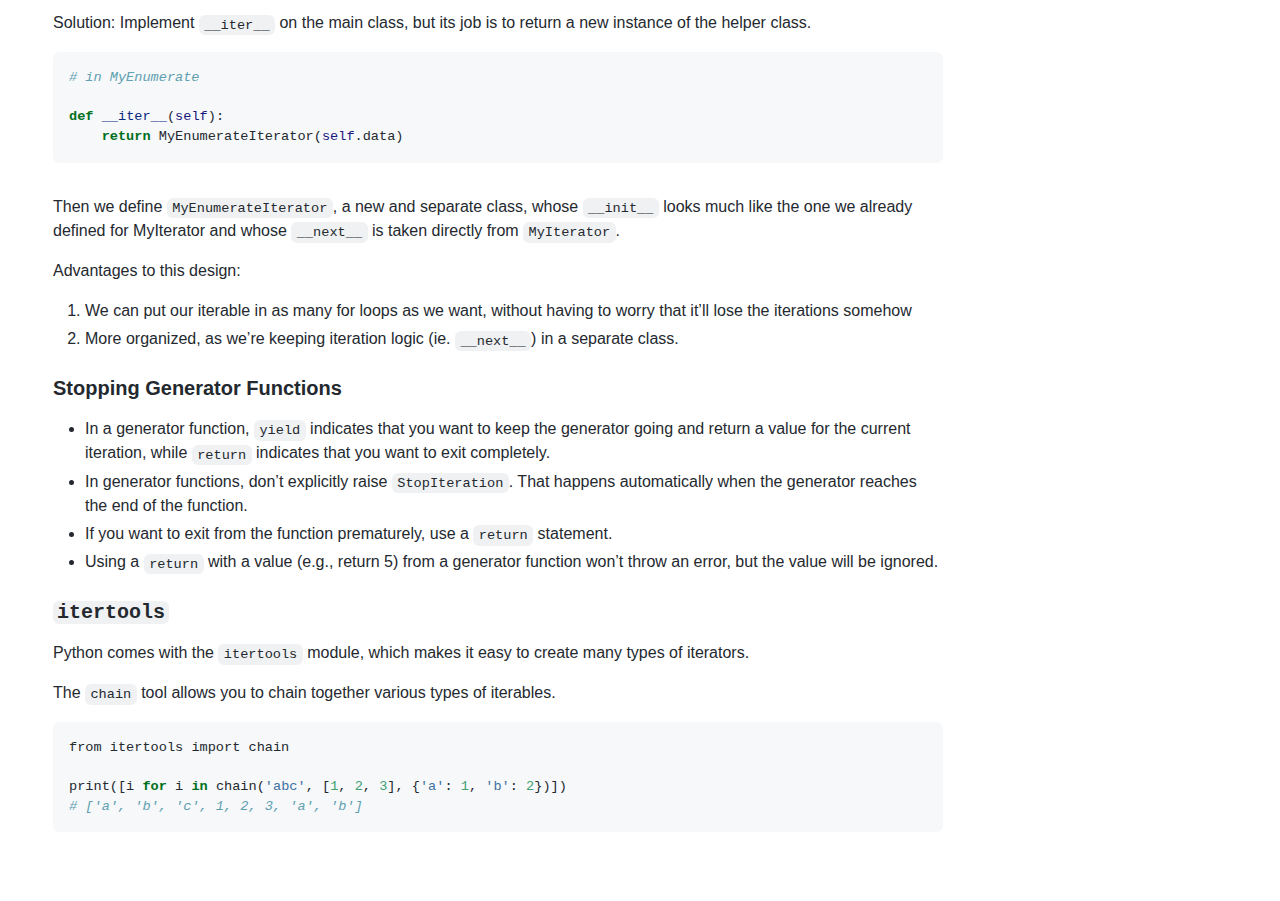
<file: books/python_workout/notes.html>
<!DOCTYPE html>
<html xmlns="http://www.w3.org/1999/xhtml" lang="" xml:lang="">
<head>
  <meta charset="utf-8" />
  <meta name="generator" content="pandoc" />
  <meta name="viewport" content="width=device-width, initial-scale=1.0, user-scalable=yes" />
  <title>notes</title>
  <style>
    code{white-space: pre-wrap;}
    span.smallcaps{font-variant: small-caps;}
    span.underline{text-decoration: underline;}
    div.column{display: inline-block; vertical-align: top; width: 50%;}
    div.hanging-indent{margin-left: 1.5em; text-indent: -1.5em;}
    ul.task-list{list-style: none;}
    pre > code.sourceCode { white-space: pre; position: relative; }
    pre > code.sourceCode > span { display: inline-block; line-height: 1.25; }
    pre > code.sourceCode > span:empty { height: 1.2em; }
    .sourceCode { overflow: visible; }
    code.sourceCode > span { color: inherit; text-decoration: inherit; }
    div.sourceCode { margin: 1em 0; }
    pre.sourceCode { margin: 0; }
    @media screen {
    div.sourceCode { overflow: auto; }
    }
    @media print {
    pre > code.sourceCode { white-space: pre-wrap; }
    pre > code.sourceCode > span { text-indent: -5em; padding-left: 5em; }
    }
    pre.numberSource code
      { counter-reset: source-line 0; }
    pre.numberSource code > span
      { position: relative; left: -4em; counter-increment: source-line; }
    pre.numberSource code > span > a:first-child::before
      { content: counter(source-line);
        position: relative; left: -1em; text-align: right; vertical-align: baseline;
        border: none; display: inline-block;
        -webkit-touch-callout: none; -webkit-user-select: none;
        -khtml-user-select: none; -moz-user-select: none;
        -ms-user-select: none; user-select: none;
        padding: 0 4px; width: 4em;
        color: #aaaaaa;
      }
    pre.numberSource { margin-left: 3em; border-left: 1px solid #aaaaaa;  padding-left: 4px; }
    div.sourceCode
      {   }
    @media screen {
    pre > code.sourceCode > span > a:first-child::before { text-decoration: underline; }
    }
    code span.al { color: #ff0000; font-weight: bold; } /* Alert */
    code span.an { color: #60a0b0; font-weight: bold; font-style: italic; } /* Annotation */
    code span.at { color: #7d9029; } /* Attribute */
    code span.bn { color: #40a070; } /* BaseN */
    code span.bu { } /* BuiltIn */
    code span.cf { color: #007020; font-weight: bold; } /* ControlFlow */
    code span.ch { color: #4070a0; } /* Char */
    code span.cn { color: #880000; } /* Constant */
    code span.co { color: #60a0b0; font-style: italic; } /* Comment */
    code span.cv { color: #60a0b0; font-weight: bold; font-style: italic; } /* CommentVar */
    code span.do { color: #ba2121; font-style: italic; } /* Documentation */
    code span.dt { color: #902000; } /* DataType */
    code span.dv { color: #40a070; } /* DecVal */
    code span.er { color: #ff0000; font-weight: bold; } /* Error */
    code span.ex { } /* Extension */
    code span.fl { color: #40a070; } /* Float */
    code span.fu { color: #06287e; } /* Function */
    code span.im { } /* Import */
    code span.in { color: #60a0b0; font-weight: bold; font-style: italic; } /* Information */
    code span.kw { color: #007020; font-weight: bold; } /* Keyword */
    code span.op { color: #666666; } /* Operator */
    code span.ot { color: #007020; } /* Other */
    code span.pp { color: #bc7a00; } /* Preprocessor */
    code span.sc { color: #4070a0; } /* SpecialChar */
    code span.ss { color: #bb6688; } /* SpecialString */
    code span.st { color: #4070a0; } /* String */
    code span.va { color: #19177c; } /* Variable */
    code span.vs { color: #4070a0; } /* VerbatimString */
    code span.wa { color: #60a0b0; font-weight: bold; font-style: italic; } /* Warning */
    .display.math{display: block; text-align: center; margin: 0.5rem auto;}
  </style>
  <link rel="stylesheet" href="../../github-md.css" />
  <!--[if lt IE 9]>
    <script src="//cdnjs.cloudflare.com/ajax/libs/html5shiv/3.7.3/html5shiv-printshiv.min.js"></script>
  <![endif]-->
</head>
<body>
<section id="python-workout-notes" class="markdown-body">
<h1>Python Workout Notes</h1>
<!-- toc -->
<ul>
<li><a href="#notes-on-testing-with-pytest">Notes on Testing with pytest</a>
<ul>
<li><a href="#showing-logs-like-print-and-logging-in-your-test">Showing logs like <code>print</code> and <code>logging</code> in your test</a></li>
<li><a href="#using-list-comprehensions-with-assert">Using List Comprehensions with <code>assert</code></a></li>
<li><a href="#mocks">Mocks</a>
<ul>
<li><a href="#mocking-opening-a-file">Mocking opening a file</a></li>
</ul></li>
<li><a href="#mock-writing-to-a-file">Mock Writing to a File</a></li>
</ul></li>
<li><a href="#lists-and-tuples">Lists and Tuples</a></li>
<li><a href="#dicts-and-sets">Dicts and Sets</a></li>
<li><a href="#files">Files</a></li>
<li><a href="#functions">Functions</a></li>
<li><a href="#comprehensions">Comprehensions</a>
<ul>
<li><a href="#list-comprehension-vs-for-loop">List Comprehension vs For loop</a></li>
<li><a href="#going-from-list-comprehensions-to-generator-expressions">Going from list comprehensions to generator expressions:</a></li>
</ul></li>
<li><a href="#modules">Modules</a>
<ul>
<li><a href="#whats-the-difference-between-a-module-and-a-package">What’s the difference between a module and a package?</a></li>
<li><a href="#importing-a-package-with-__init__py">Importing a package with <code>__init__.py</code></a></li>
<li><a href="#creating-a-distribution-package">Creating a Distribution Package</a></li>
</ul></li>
<li><a href="#objects">Objects</a>
<ul>
<li><a href="#class-vs-instance-attributes">Class vs Instance Attributes</a></li>
<li><a href="#inheritance">Inheritance</a>
<ul>
<li><a href="#what-does-self-do">What does <code>self</code> do?</a></li>
<li><a href="#what-does-__init__-do">What does <code>__init__</code> do?</a></li>
<li><a href="#keeping-code-dry-with-super">Keeping code DRY with <code>super</code></a></li>
<li><a href="#abstract-base-classes">Abstract Base Classes</a></li>
<li><a href="#subclass-attribute-vs-__init__-method">Subclass attribute vs <strong>init</strong> method</a></li>
</ul></li>
<li><a href="#limits-of-oop-principles-in-python">Limits of OOP principles in Python</a></li>
</ul></li>
<li><a href="#iterators-and-generators">Iterators and Generators</a></li>
</ul>
<!-- tocstop -->
<h2 id="notes-on-testing-with-pytest">Notes on Testing with pytest</h2>
<h3 id="showing-logs-like-print-and-logging-in-your-test">Showing logs like <code>print</code> and <code>logging</code> in your test</h3>
<p>pytest captures stderr by default. To show logs, you need to pass <code>-o log_cli=true</code> like below.<br />
Source: <a href="https://stackoverflow.com/a/51633600/12207563">stackoverflow</a></p>
<div class="sourceCode" id="cb1"><pre class="sourceCode sh"><code class="sourceCode bash"><span id="cb1-1"><a href="#cb1-1" aria-hidden="true" tabindex="-1"></a><span class="va">PYTHONPATH</span><span class="op">=</span>. <span class="ex">pytest</span> <span class="at">-o</span> log_cli=true test/files/test_files.py::test_passwd_to_dict</span></code></pre></div>
<h3 id="using-list-comprehensions-with-assert">Using List Comprehensions with <code>assert</code></h3>
<p>Using list comprehensions in assertions reference: https://edricteo.com/list-comprehension-addiction/</p>
<div class="sourceCode" id="cb2"><pre class="sourceCode python"><code class="sourceCode python"><span id="cb2-1"><a href="#cb2-1" aria-hidden="true" tabindex="-1"></a><span class="im">import</span> pytest</span>
<span id="cb2-2"><a href="#cb2-2" aria-hidden="true" tabindex="-1"></a></span>
<span id="cb2-3"><a href="#cb2-3" aria-hidden="true" tabindex="-1"></a></span>
<span id="cb2-4"><a href="#cb2-4" aria-hidden="true" tabindex="-1"></a><span class="at">@pytest.mark.parametrize</span>(</span>
<span id="cb2-5"><a href="#cb2-5" aria-hidden="true" tabindex="-1"></a>    <span class="st">&quot;inputs, expected&quot;</span>,</span>
<span id="cb2-6"><a href="#cb2-6" aria-hidden="true" tabindex="-1"></a>    [</span>
<span id="cb2-7"><a href="#cb2-7" aria-hidden="true" tabindex="-1"></a>        (</span>
<span id="cb2-8"><a href="#cb2-8" aria-hidden="true" tabindex="-1"></a>                (<span class="st">&quot;Chocolate&quot;</span>, <span class="st">&quot;Vanilla&quot;</span>, <span class="st">&quot;Strawberry&quot;</span>),</span>
<span id="cb2-9"><a href="#cb2-9" aria-hidden="true" tabindex="-1"></a>                [<span class="st">&quot;Chocolate&quot;</span>, <span class="st">&quot;Vanilla&quot;</span>, <span class="st">&quot;Strawberry&quot;</span>],</span>
<span id="cb2-10"><a href="#cb2-10" aria-hidden="true" tabindex="-1"></a>        )</span>
<span id="cb2-11"><a href="#cb2-11" aria-hidden="true" tabindex="-1"></a>    ],</span>
<span id="cb2-12"><a href="#cb2-12" aria-hidden="true" tabindex="-1"></a>)</span>
<span id="cb2-13"><a href="#cb2-13" aria-hidden="true" tabindex="-1"></a><span class="kw">def</span> test_create_scoops_with_different_iterables(inputs, expected):</span>
<span id="cb2-14"><a href="#cb2-14" aria-hidden="true" tabindex="-1"></a>    <span class="cf">assert</span> <span class="bu">all</span>([value <span class="kw">in</span> expected <span class="cf">for</span> value <span class="kw">in</span> create_values(inputs)])</span></code></pre></div>
<h3 id="mocks">Mocks</h3>
<h4 id="mocking-opening-a-file">Mocking opening a file</h4>
<p>Example of how to mock a file.</p>
<div class="sourceCode" id="cb3"><pre class="sourceCode python"><code class="sourceCode python"><span id="cb3-1"><a href="#cb3-1" aria-hidden="true" tabindex="-1"></a><span class="kw">def</span> test_final_line():</span>
<span id="cb3-2"><a href="#cb3-2" aria-hidden="true" tabindex="-1"></a>    mock_open <span class="op">=</span> mock.mock_open(read_data<span class="op">=</span><span class="st">&#39;a</span><span class="ch">\n</span><span class="st">ab</span><span class="ch">\n</span><span class="st">abc</span><span class="ch">\n</span><span class="st">abcd&#39;</span>)</span>
<span id="cb3-3"><a href="#cb3-3" aria-hidden="true" tabindex="-1"></a>    <span class="cf">with</span> mock.patch(<span class="st">&quot;builtins.open&quot;</span>, mock_open) <span class="im">as</span> m:</span>
<span id="cb3-4"><a href="#cb3-4" aria-hidden="true" tabindex="-1"></a>        result <span class="op">=</span> final_line(<span class="st">&#39;file_path&#39;</span>)</span>
<span id="cb3-5"><a href="#cb3-5" aria-hidden="true" tabindex="-1"></a>    <span class="cf">assert</span> result <span class="op">==</span> <span class="st">&#39;abcd&#39;</span></span>
<span id="cb3-6"><a href="#cb3-6" aria-hidden="true" tabindex="-1"></a></span>
<span id="cb3-7"><a href="#cb3-7" aria-hidden="true" tabindex="-1"></a></span>
<span id="cb3-8"><a href="#cb3-8" aria-hidden="true" tabindex="-1"></a><span class="co"># or </span></span>
<span id="cb3-9"><a href="#cb3-9" aria-hidden="true" tabindex="-1"></a></span>
<span id="cb3-10"><a href="#cb3-10" aria-hidden="true" tabindex="-1"></a><span class="kw">def</span> test_multi_columns_multi_rows():</span>
<span id="cb3-11"><a href="#cb3-11" aria-hidden="true" tabindex="-1"></a>    fake_tsv <span class="op">=</span> StringIO(<span class="st">&#39;1</span><span class="ch">\n</span><span class="st">&#39;</span></span>
<span id="cb3-12"><a href="#cb3-12" aria-hidden="true" tabindex="-1"></a>                        <span class="st">&#39;1</span><span class="ch">\t</span><span class="st">2</span><span class="ch">\n</span><span class="st">&#39;</span></span>
<span id="cb3-13"><a href="#cb3-13" aria-hidden="true" tabindex="-1"></a>                        <span class="st">&#39;1</span><span class="ch">\t</span><span class="st">2</span><span class="ch">\t</span><span class="st">3</span><span class="ch">\n</span><span class="st">&#39;</span></span>
<span id="cb3-14"><a href="#cb3-14" aria-hidden="true" tabindex="-1"></a>                        <span class="st">&#39;1</span><span class="ch">\t</span><span class="st">2</span><span class="ch">\t</span><span class="st">3</span><span class="ch">\t</span><span class="st">4&#39;</span>)</span>
<span id="cb3-15"><a href="#cb3-15" aria-hidden="true" tabindex="-1"></a>    <span class="cf">with</span> mock.patch(<span class="st">&quot;builtins.open&quot;</span>, return_value<span class="op">=</span>fake_tsv):</span>
<span id="cb3-16"><a href="#cb3-16" aria-hidden="true" tabindex="-1"></a>        <span class="cf">assert</span> sum_multi_columns(<span class="st">&#39;file_path&#39;</span>) <span class="op">==</span> <span class="dv">32</span></span></code></pre></div>
<p>You can also use StringIO</p>
<div class="sourceCode" id="cb4"><pre class="sourceCode py"><code class="sourceCode python"><span id="cb4-1"><a href="#cb4-1" aria-hidden="true" tabindex="-1"></a><span class="kw">def</span> test_passwd_to_dict():</span>
<span id="cb4-2"><a href="#cb4-2" aria-hidden="true" tabindex="-1"></a>    fake_passwd <span class="op">=</span> StringIO(</span>
<span id="cb4-3"><a href="#cb4-3" aria-hidden="true" tabindex="-1"></a>        <span class="st">&#39;###############</span><span class="ch">\n</span><span class="st">&#39;</span></span>
<span id="cb4-4"><a href="#cb4-4" aria-hidden="true" tabindex="-1"></a>        <span class="st">&#39;# User Database</span><span class="ch">\n</span><span class="st">&#39;</span></span>
<span id="cb4-5"><a href="#cb4-5" aria-hidden="true" tabindex="-1"></a>        <span class="st">&#39;###############</span><span class="ch">\n</span><span class="st">&#39;</span></span>
<span id="cb4-6"><a href="#cb4-6" aria-hidden="true" tabindex="-1"></a>        <span class="st">&#39;               </span><span class="ch">\n</span><span class="st">&#39;</span></span>
<span id="cb4-7"><a href="#cb4-7" aria-hidden="true" tabindex="-1"></a>        <span class="st">&#39;nobody:*:-2:-2:Unprivileged User:/var/empty:/usr/bin/false</span><span class="ch">\n</span><span class="st">&#39;</span></span>
<span id="cb4-8"><a href="#cb4-8" aria-hidden="true" tabindex="-1"></a>        <span class="st">&#39;root:*:0:0:System Administrator:/var/root:/bin/sh</span><span class="ch">\n</span><span class="st">&#39;</span></span>
<span id="cb4-9"><a href="#cb4-9" aria-hidden="true" tabindex="-1"></a>        <span class="st">&#39;funnyhaha.org</span><span class="ch">\n</span><span class="st">&#39;</span></span>
<span id="cb4-10"><a href="#cb4-10" aria-hidden="true" tabindex="-1"></a>        <span class="st">&#39;daemon:*:1:1:System Services:/var/root:/usr/bin/false</span><span class="ch">\n</span><span class="st">&#39;</span>)</span>
<span id="cb4-11"><a href="#cb4-11" aria-hidden="true" tabindex="-1"></a>    <span class="cf">with</span> mock.patch(<span class="st">&quot;builtins.open&quot;</span>, return_value<span class="op">=</span>fake_passwd):</span>
<span id="cb4-12"><a href="#cb4-12" aria-hidden="true" tabindex="-1"></a>        <span class="cf">assert</span> passwd_to_dict(<span class="st">&#39;file_path&#39;</span>) <span class="op">==</span> {<span class="st">&#39;nobody&#39;</span>: <span class="st">&#39;-2&#39;</span>, <span class="st">&#39;root&#39;</span>: <span class="st">&#39;0&#39;</span>,</span>
<span id="cb4-13"><a href="#cb4-13" aria-hidden="true" tabindex="-1"></a>                                               <span class="st">&#39;daemon&#39;</span>: <span class="st">&#39;1&#39;</span>}</span></code></pre></div>
<h3 id="mock-writing-to-a-file">Mock Writing to a File</h3>
<p>Reference: https://stackoverflow.com/a/55657594/12207563</p>
<div class="sourceCode" id="cb5"><pre class="sourceCode python"><code class="sourceCode python"><span id="cb5-1"><a href="#cb5-1" aria-hidden="true" tabindex="-1"></a><span class="im">import</span> mock</span>
<span id="cb5-2"><a href="#cb5-2" aria-hidden="true" tabindex="-1"></a><span class="im">import</span> LogFIle</span>
<span id="cb5-3"><a href="#cb5-3" aria-hidden="true" tabindex="-1"></a></span>
<span id="cb5-4"><a href="#cb5-4" aria-hidden="true" tabindex="-1"></a></span>
<span id="cb5-5"><a href="#cb5-5" aria-hidden="true" tabindex="-1"></a><span class="kw">def</span> test_logfile():</span>
<span id="cb5-6"><a href="#cb5-6" aria-hidden="true" tabindex="-1"></a>    open_mock <span class="op">=</span> mock.mock_open()</span>
<span id="cb5-7"><a href="#cb5-7" aria-hidden="true" tabindex="-1"></a>    <span class="cf">with</span> mock.patch(<span class="st">&quot;builtins.open&quot;</span>, open_mock, create<span class="op">=</span><span class="va">True</span>):</span>
<span id="cb5-8"><a href="#cb5-8" aria-hidden="true" tabindex="-1"></a>        lf <span class="op">=</span> LogFile(<span class="st">&#39;dummy.log&#39;</span>)</span>
<span id="cb5-9"><a href="#cb5-9" aria-hidden="true" tabindex="-1"></a>        lf.write(<span class="st">&#39;foobarbaz&#39;</span>)</span>
<span id="cb5-10"><a href="#cb5-10" aria-hidden="true" tabindex="-1"></a>    open_mock.assert_called_with(<span class="st">&quot;dummy.log&quot;</span>, <span class="st">&quot;w&quot;</span>)</span>
<span id="cb5-11"><a href="#cb5-11" aria-hidden="true" tabindex="-1"></a>    open_mock.return_value.write.assert_called_once_with(<span class="st">&quot;foobarbaz&quot;</span>)</span></code></pre></div>
<h2 id="lists-and-tuples">Lists and Tuples</h2>
<ul>
<li>Lists are mutable and tuples are immutable, but the real difference between them is how they’re used: lists are for sequences of the same type, and tuples are for records that contain different types.</li>
<li>You can use the built-in sorted function to sort either lists or tuples. You’ll get a list back from your call to sorted.</li>
<li>You can modify the sort order by passing a function to the key parameter. This function will be invoked once for each element in the sequence, and the output from the function will be used in ordering the elements.</li>
<li>If you want to count the number of items contained in a sequence, try using the Counter class from the collections module. It not only lets us count things quickly and easily, and provides us with a most_common method, but also inherits from dict, giving us all of the dict functionality we know and love.</li>
</ul>
<h2 id="dicts-and-sets">Dicts and Sets</h2>
<ul>
<li>The keys must be hashable, such as a number or string.</li>
<li>The values can be anything at all, including another dict.</li>
<li>The keys are unique.</li>
<li>You can iterate over the keys in a for loop or comprehension.</li>
</ul>
<h2 id="files">Files</h2>
<ul>
<li>You will typically open files for either reading or writing.</li>
<li>You can (and should) iterate over files one line at a time, rather than reading the whole thing into memory at once.</li>
<li>Using <code>with</code> when opening a file for writing ensures that the file will be flushed and closed.</li>
<li>The <code>csv</code> module makes it easy to read from and write to CSV files.</li>
<li>The <code>json</code> module’s <code>dump</code> and <code>load</code> functions allow us to move between Python data structures and JSON-formatted strings.</li>
</ul>
<h2 id="functions">Functions</h2>
<blockquote>
<p>Working with inner functions and closures can be quite surprising and confusing at first. That’s particularly true because our instinct is to believe that when a function returns, its local variables and state all go away. Indeed, that’s normally true–but remember that in Python, an object isn’t released and garbage-collected if there’s at least one reference to it. And if the inner function is still referring to the stack frame in which it was defined, then the outer function will stick around as long as the inner function exists.</p>
</blockquote>
<h2 id="comprehensions">Comprehensions</h2>
<h3 id="list-comprehension-vs-for-loop">List Comprehension vs For loop</h3>
<p>On using comprehensions versus <code>for</code> loops: &gt; When you want to transform an iterable into a list, you should use a comprehension. But if you just want to execute something for each element of an iterable, then a traditional for loop is better.</p>
<p>tl;dr - Use comprehension for <em>tranforming</em> values: &gt; taking values in a list, string, dict, or other iterable and producing a new list based on it–are common in programming. You might need to transform filenames into file objects, or words into their lengths, or usernames into user IDs. In all of these cases, a comprehension is the most Pythonic solution.</p>
<p>Consider what your goal is, and whether you’re better served with a comprehension or a for loop; for example</p>
<ul>
<li>Given a string, you want a list of the <code>ord</code> values for each character. This should be a list comprehension, because you’re creating a list based on a string, which is iterable.</li>
<li>You have a list of dicts, in which each dict contains your friends’ first and last names, and you want to insert this data into a database. In this case, you’ll use a regular <code>for</code> loop, because you’re interested in the side effects, not the return value.</li>
</ul>
<h3 id="going-from-list-comprehensions-to-generator-expressions">Going from list comprehensions to generator expressions:</h3>
<p>Generator expressions looks like a list comprehension, but uses parentheses rather than square brackets. We can use a generator expression in a call to <code>str.join</code>, just as we could put in a list comprehension, saving memory in the process.</p>
<div class="sourceCode" id="cb6"><pre class="sourceCode python"><code class="sourceCode python"><span id="cb6-1"><a href="#cb6-1" aria-hidden="true" tabindex="-1"></a><span class="co"># List Comprehension</span></span>
<span id="cb6-2"><a href="#cb6-2" aria-hidden="true" tabindex="-1"></a><span class="co">&quot;, &quot;</span>.join([<span class="bu">str</span>(num <span class="op">+</span> <span class="dv">1</span>) <span class="cf">for</span> num <span class="kw">in</span> nums])</span>
<span id="cb6-3"><a href="#cb6-3" aria-hidden="true" tabindex="-1"></a></span>
<span id="cb6-4"><a href="#cb6-4" aria-hidden="true" tabindex="-1"></a><span class="co"># Remove square brackets, becomes generator expression</span></span>
<span id="cb6-5"><a href="#cb6-5" aria-hidden="true" tabindex="-1"></a><span class="co">&quot;, &quot;</span>.join(<span class="bu">str</span>(num <span class="op">+</span> <span class="dv">1</span>) <span class="cf">for</span> num <span class="kw">in</span> nums)</span></code></pre></div>
<p><code>map</code> versus comprehensions <code>map</code> pros: <code>map</code> can take multiple iterables in its input and then apply functions that will work with each of them</p>
<div class="sourceCode" id="cb7"><pre class="sourceCode python"><code class="sourceCode python"><span id="cb7-1"><a href="#cb7-1" aria-hidden="true" tabindex="-1"></a><span class="im">import</span> operator</span>
<span id="cb7-2"><a href="#cb7-2" aria-hidden="true" tabindex="-1"></a></span>
<span id="cb7-3"><a href="#cb7-3" aria-hidden="true" tabindex="-1"></a>letters <span class="op">=</span> <span class="st">&#39;abcd&#39;</span></span>
<span id="cb7-4"><a href="#cb7-4" aria-hidden="true" tabindex="-1"></a>numbers <span class="op">=</span> <span class="bu">range</span>(<span class="dv">1</span>, <span class="dv">5</span>)</span>
<span id="cb7-5"><a href="#cb7-5" aria-hidden="true" tabindex="-1"></a></span>
<span id="cb7-6"><a href="#cb7-6" aria-hidden="true" tabindex="-1"></a>x <span class="op">=</span> <span class="bu">map</span>(operator.mul, letters, numbers)</span>
<span id="cb7-7"><a href="#cb7-7" aria-hidden="true" tabindex="-1"></a><span class="bu">print</span>(<span class="st">&#39; &#39;</span>.join(x))</span></code></pre></div>
<p>This can be done with a comprehension, but a bit more complex as we need to use <code>zip</code> to iterate through two iterables.</p>
<div class="sourceCode" id="cb8"><pre class="sourceCode python"><code class="sourceCode python"><span id="cb8-1"><a href="#cb8-1" aria-hidden="true" tabindex="-1"></a><span class="im">import</span> operator</span>
<span id="cb8-2"><a href="#cb8-2" aria-hidden="true" tabindex="-1"></a></span>
<span id="cb8-3"><a href="#cb8-3" aria-hidden="true" tabindex="-1"></a>letters <span class="op">=</span> <span class="st">&#39;abcd&#39;</span></span>
<span id="cb8-4"><a href="#cb8-4" aria-hidden="true" tabindex="-1"></a>numbers <span class="op">=</span> <span class="bu">range</span>(<span class="dv">1</span>, <span class="dv">5</span>)</span>
<span id="cb8-5"><a href="#cb8-5" aria-hidden="true" tabindex="-1"></a></span>
<span id="cb8-6"><a href="#cb8-6" aria-hidden="true" tabindex="-1"></a><span class="bu">print</span>(<span class="st">&#39; &#39;</span>.join(operator.mul(one_letter, one_number)</span>
<span id="cb8-7"><a href="#cb8-7" aria-hidden="true" tabindex="-1"></a>               <span class="cf">for</span> one_letter, one_number <span class="kw">in</span> <span class="bu">zip</span>(letters, numbers)))</span></code></pre></div>
<h2 id="modules">Modules</h2>
<h3 id="whats-the-difference-between-a-module-and-a-package">What’s the difference between a module and a package?</h3>
<ul>
<li>A <strong>module</strong> is a single file, with a “.py” suffix. We can load the module using import</li>
<li>A <strong>package</strong> is a directory containing one or more Python modules. For example, assume you have the modules <code>first.py</code>, <code>second.py</code>, and <code>third.py</code>, and want to keep them together. You can put them all into a directory, <code>mypackage</code>.
<ul>
<li>Assuming that directory is in sys.path, you can then call:</li>
</ul>
<div class="sourceCode" id="cb9"><pre class="sourceCode python"><code class="sourceCode python"><span id="cb9-1"><a href="#cb9-1" aria-hidden="true" tabindex="-1"></a><span class="im">from</span> mypackage <span class="im">import</span> first</span></code></pre></div>
<ul>
<li>Python will go into the mypackage directory, look for first.py, and import it.</li>
</ul></li>
</ul>
<h3 id="importing-a-package-with-__init__.py">Importing a package with <code>__init__.py</code></h3>
<p>If you import a package wholesale like:</p>
<div class="sourceCode" id="cb10"><pre class="sourceCode python"><code class="sourceCode python"><span id="cb10-1"><a href="#cb10-1" aria-hidden="true" tabindex="-1"></a><span class="im">import</span> mypackage</span></code></pre></div>
<p><strong>If</strong> the package directory contains <code>__init__.py</code>, importing <code>mypackage</code> effectively means that <code>__init__.py</code> is loaded, and thus executed. You can, inside of that file, import one or more of the modules within the package.</p>
<h3 id="creating-a-distribution-package">Creating a Distribution Package</h3>
<p>A <strong>distribution package</strong> is a wrapper around a Python package containing information about the author, compatible versions, and licensing, as well as automated tests, dependencies, and installation instructions.</p>
<ul>
<li>If your distribution package is called <code>mypackage</code>, you’ll have a directory called <code>mypackage</code>.</li>
<li>Inside that directory, among other things, will be a subdirectory called <code>mypackage</code>, which is where the Python package goes.</li>
</ul>
<p>Creating a distribution package means creating a file called <code>setup.py</code>. Here is a <a href="https://packaging.python.org/tutorials/packaging-projects/">tutorial</a> from Python docs on how to create a package.</p>
<h2 id="objects">Objects</h2>
<h3 id="class-vs-instance-attributes">Class vs Instance Attributes</h3>
<p>A Python class attribute is an attribute of the class, rather than an attribute of an instance of a class. Python doesn’t have constants, but we can simulate them with class attributes.</p>
<div class="sourceCode" id="cb11"><pre class="sourceCode python"><code class="sourceCode python"><span id="cb11-1"><a href="#cb11-1" aria-hidden="true" tabindex="-1"></a><span class="kw">class</span> MyClass(<span class="bu">object</span>):</span>
<span id="cb11-2"><a href="#cb11-2" aria-hidden="true" tabindex="-1"></a>    class_var <span class="op">=</span> <span class="dv">1</span>  <span class="co"># class attribute</span></span>
<span id="cb11-3"><a href="#cb11-3" aria-hidden="true" tabindex="-1"></a></span>
<span id="cb11-4"><a href="#cb11-4" aria-hidden="true" tabindex="-1"></a>    <span class="kw">def</span> <span class="fu">__init__</span>(<span class="va">self</span>, i_var):</span>
<span id="cb11-5"><a href="#cb11-5" aria-hidden="true" tabindex="-1"></a>        <span class="va">self</span>.i_var <span class="op">=</span> i_var  <span class="co"># instance attribute</span></span></code></pre></div>
<p>Note that all instances of the class have access to <code>class_var</code>, and that it can also be accessed as a property of the class itself:</p>
<div class="sourceCode" id="cb12"><pre class="sourceCode python"><code class="sourceCode python"><span id="cb12-1"><a href="#cb12-1" aria-hidden="true" tabindex="-1"></a></span>
<span id="cb12-2"><a href="#cb12-2" aria-hidden="true" tabindex="-1"></a>foo <span class="op">=</span> MyClass(<span class="dv">2</span>)</span>
<span id="cb12-3"><a href="#cb12-3" aria-hidden="true" tabindex="-1"></a>bar <span class="op">=</span> MyClass(<span class="dv">3</span>)</span>
<span id="cb12-4"><a href="#cb12-4" aria-hidden="true" tabindex="-1"></a></span>
<span id="cb12-5"><a href="#cb12-5" aria-hidden="true" tabindex="-1"></a>foo.class_var, foo.i_var</span>
<span id="cb12-6"><a href="#cb12-6" aria-hidden="true" tabindex="-1"></a><span class="co">## 1, 2</span></span>
<span id="cb12-7"><a href="#cb12-7" aria-hidden="true" tabindex="-1"></a>bar.class_var, bar.i_var</span>
<span id="cb12-8"><a href="#cb12-8" aria-hidden="true" tabindex="-1"></a><span class="co">## 1, 3</span></span>
<span id="cb12-9"><a href="#cb12-9" aria-hidden="true" tabindex="-1"></a>MyClass.class_var  <span class="co">## &lt;— This is key</span></span>
<span id="cb12-10"><a href="#cb12-10" aria-hidden="true" tabindex="-1"></a><span class="co">## 1</span></span></code></pre></div>
<p>Reference: <a href="https://www.toptal.com/python/python-class-attributes-an-overly-thorough-guide">Python Class Attributes: An Overly Thorough Guide</a></p>
<h3 id="inheritance">Inheritance</h3>
<p>Example</p>
<div class="sourceCode" id="cb13"><pre class="sourceCode python"><code class="sourceCode python"><span id="cb13-1"><a href="#cb13-1" aria-hidden="true" tabindex="-1"></a><span class="kw">class</span> Person():</span>
<span id="cb13-2"><a href="#cb13-2" aria-hidden="true" tabindex="-1"></a>    <span class="kw">def</span> <span class="fu">__init__</span>(<span class="va">self</span>, name):</span>
<span id="cb13-3"><a href="#cb13-3" aria-hidden="true" tabindex="-1"></a>        <span class="va">self</span>.name <span class="op">=</span> name</span>
<span id="cb13-4"><a href="#cb13-4" aria-hidden="true" tabindex="-1"></a></span>
<span id="cb13-5"><a href="#cb13-5" aria-hidden="true" tabindex="-1"></a>    <span class="kw">def</span> greet(<span class="va">self</span>):</span>
<span id="cb13-6"><a href="#cb13-6" aria-hidden="true" tabindex="-1"></a>        <span class="cf">return</span> <span class="ss">f&#39;Hello, </span><span class="sc">{</span><span class="va">self</span><span class="sc">.</span>name<span class="sc">}</span><span class="ss">&#39;</span></span>
<span id="cb13-7"><a href="#cb13-7" aria-hidden="true" tabindex="-1"></a></span>
<span id="cb13-8"><a href="#cb13-8" aria-hidden="true" tabindex="-1"></a></span>
<span id="cb13-9"><a href="#cb13-9" aria-hidden="true" tabindex="-1"></a><span class="kw">class</span> Employee(Person)</span>
<span id="cb13-10"><a href="#cb13-10" aria-hidden="true" tabindex="-1"></a>    <span class="kw">def</span> <span class="fu">__init__</span>(<span class="va">self</span>, name, id_number):</span>
<span id="cb13-11"><a href="#cb13-11" aria-hidden="true" tabindex="-1"></a>        <span class="va">self</span>.name <span class="op">=</span> name</span>
<span id="cb13-12"><a href="#cb13-12" aria-hidden="true" tabindex="-1"></a>        <span class="va">self</span>.id_number <span class="op">=</span> id_number</span></code></pre></div>
<h4 id="what-does-self-do">What does <code>self</code> do?</h4>
<ul>
<li><code>self</code> is referring to the current object.</li>
<li>The first parameter in every class method is <code>self</code></li>
<li>Any attributes we add to self will stick around after the method returns. And so it’s natural, and thus preferred, to assign a bunch of attributes to self in <code>__init__</code>.</li>
</ul>
<h4 id="what-does-__init__-do">What does <code>__init__</code> do?</h4>
<p><code>__init__</code> simply adds new attributes to the object.</p>
<ul>
<li>Different from <code>__new__</code> which is a constructor, which actually creates a new object. Before it creates a new instance, it looks for an invokes the <code>__init__</code> method.</li>
<li>Unlike languages such as C# and Java, we don’t just declare attributes in Python; we must actually create and assign to them, at runtime, when the new instance is created.</li>
</ul>
<h4 id="keeping-code-dry-with-super">Keeping code DRY with <code>super</code></h4>
<blockquote>
<p>There’s one weird thing about my implementation of <code>Employee</code>, namely that I set self.name in <code>__init__</code>. If you’re coming from a language like Java, you might be wondering why I have to set it at all, since <code>Person.__init__</code> already sets it. But that’s just the thing: in Python, <code>__init__</code>really needs to execute for it to set the attribute. If we were to remove the setting of <code>self.name</code> from <code>Employee.__init__</code>, the attribute would never be set. By the ICPO rule, only one method would ever be called, and it would be the one that’s closest to the instance. Since <code>Employee.__init__</code> is closer to the instance than <code>Person.__init__</code>, the latter is never called.</p>
</blockquote>
<p>Solution: <code>super</code> built-in allows us to invoke a method on a parent object without explicitly naming that parent.</p>
<div class="sourceCode" id="cb14"><pre class="sourceCode python"><code class="sourceCode python"><span id="cb14-1"><a href="#cb14-1" aria-hidden="true" tabindex="-1"></a><span class="kw">class</span> Employee(Person)</span>
<span id="cb14-2"><a href="#cb14-2" aria-hidden="true" tabindex="-1"></a>    <span class="kw">def</span> <span class="fu">__init__</span>(<span class="va">self</span>, name, id_number):</span>
<span id="cb14-3"><a href="#cb14-3" aria-hidden="true" tabindex="-1"></a>        <span class="bu">super</span>().<span class="fu">__init__</span>(name)</span>
<span id="cb14-4"><a href="#cb14-4" aria-hidden="true" tabindex="-1"></a>        <span class="va">self</span>.id_number <span class="op">=</span> id_number</span></code></pre></div>
<h4 id="abstract-base-classes">Abstract Base Classes</h4>
<p><em>Abstract base classes</em> are classes that are never instantiated on its own, but various subclasses will inherit.</p>
<ul>
<li>In python, you don’t need to explicitly declare a class to be abstract.</li>
<li>However, you <em>can</em> import <code>ABCMeta</code> from the <a href="https://docs.python.org/3/library/abc.html"><code>abc</code> module</a>.</li>
</ul>
<h4 id="subclass-attribute-vs-init-method">Subclass attribute vs <strong>init</strong> method</h4>
<ul>
<li><p>If there is a default attribute for a subclass that is not going to change, consider just setting it as a subclass attribute rather than setting it as an attribute initialized in the <code>__init__</code> method in the parent class.</p>
<div class="sourceCode" id="cb15"><pre class="sourceCode python"><code class="sourceCode python"><span id="cb15-1"><a href="#cb15-1" aria-hidden="true" tabindex="-1"></a><span class="co"># Parent class</span></span>
<span id="cb15-2"><a href="#cb15-2" aria-hidden="true" tabindex="-1"></a><span class="kw">class</span> Animal:</span>
<span id="cb15-3"><a href="#cb15-3" aria-hidden="true" tabindex="-1"></a>    <span class="kw">def</span> <span class="fu">__init__</span>(<span class="va">self</span>, color):</span>
<span id="cb15-4"><a href="#cb15-4" aria-hidden="true" tabindex="-1"></a>        <span class="co"># Turn the current class object into a string</span></span>
<span id="cb15-5"><a href="#cb15-5" aria-hidden="true" tabindex="-1"></a>        <span class="va">self</span>.species: <span class="bu">str</span> <span class="op">=</span> <span class="va">self</span>.__class__.<span class="va">__name__</span></span>
<span id="cb15-6"><a href="#cb15-6" aria-hidden="true" tabindex="-1"></a>        <span class="va">self</span>.color: <span class="bu">str</span> <span class="op">=</span> color</span>
<span id="cb15-7"><a href="#cb15-7" aria-hidden="true" tabindex="-1"></a></span>
<span id="cb15-8"><a href="#cb15-8" aria-hidden="true" tabindex="-1"></a>    <span class="kw">def</span> <span class="fu">__repr__</span>(<span class="va">self</span>):</span>
<span id="cb15-9"><a href="#cb15-9" aria-hidden="true" tabindex="-1"></a>        <span class="cf">return</span> <span class="ss">f&quot;</span><span class="sc">{</span><span class="va">self</span><span class="sc">.</span>color<span class="sc">}</span><span class="ss"> </span><span class="sc">{</span><span class="va">self</span><span class="sc">.</span>species<span class="sc">}</span><span class="ss">, </span><span class="sc">{</span><span class="va">self</span><span class="sc">.</span>number_of_legs<span class="sc">}</span><span class="ss"> legs&quot;</span>.lower()</span>
<span id="cb15-10"><a href="#cb15-10" aria-hidden="true" tabindex="-1"></a></span>
<span id="cb15-11"><a href="#cb15-11" aria-hidden="true" tabindex="-1"></a><span class="co"># Child class - just sets number_of_legs as class attribute rather than setting it as __init__ attribute in parent.</span></span>
<span id="cb15-12"><a href="#cb15-12" aria-hidden="true" tabindex="-1"></a><span class="kw">class</span> Wolf(Animal):</span>
<span id="cb15-13"><a href="#cb15-13" aria-hidden="true" tabindex="-1"></a>    number_of_legs <span class="op">=</span> <span class="dv">4</span></span>
<span id="cb15-14"><a href="#cb15-14" aria-hidden="true" tabindex="-1"></a></span>
<span id="cb15-15"><a href="#cb15-15" aria-hidden="true" tabindex="-1"></a>    <span class="kw">def</span> <span class="fu">__init__</span>(<span class="va">self</span>, color):</span>
<span id="cb15-16"><a href="#cb15-16" aria-hidden="true" tabindex="-1"></a>        <span class="bu">super</span>().<span class="fu">__init__</span>(color)</span></code></pre></div></li>
</ul>
<h3 id="limits-of-oop-principles-in-python">Limits of OOP principles in Python</h3>
<blockquote>
<p>Whether this is right or wrong, (directly accessing data in other objects) is fairly common in the Python world. Because all data is public (i.e., there’s no private or protected), it’s considered a good and reasonable thing to just scoop the data out of objects. That said, this also means that whoever writes a class has a responsibility to document it, and to keep the API alive–or to document elements that may be deprecated or removed in the future.</p>
</blockquote>
<blockquote>
<p>(Unlike Python) In many languages, object-oriented programming is forced on you, such that you’re constantly trying to fit your programming into its syntax and structure.</p>
</blockquote>
<hr />
<h2 id="iterators-and-generators">Iterators and Generators</h2>
<p>There are at least three different ways to create an iterator:</p>
<ol type="1">
<li>Add the appropriate methods to a class</li>
<li>Write a generator function</li>
<li>Use a generator expression</li>
</ol>
<blockquote>
<p>The iterator protocol is both common and useful in Python. By now, it’s a bit of a chicken-and-egg situation–is it worth adding the iterator protocol to your objects because so many programs expect objects to support it? Or do programs use the iterator protocol because so many programs support it? The answer might not be clear, but the implications are. If you have a collection of data, or something that can be interpreted as a collection, then it’s worth adding the appropriate methods to your class. And if you’re not creating a new class, you can still take advantage of iterables with generator functions and expressions.</p>
</blockquote>
<p>The book covers how to:</p>
<ul>
<li>Add the iterator protocol to a class you’ve written</li>
<li>Add the iterator protocol to a class via a helper iterator class</li>
<li>Write generator functions that filter, modify, and add to iterators that you would otherwise have created or used</li>
<li>Use generator expressions for greater efficiency than list comprehensions</li>
</ul>
<h3 id="iterator-protocol">Iterator protocol</h3>
<ol type="1">
<li><code>__iter__</code> returns an iterator</li>
<li><code>__next__</code> must be defined on the iterator</li>
<li><code>StopIteration</code> exception which the iterator raises to signal the end of the iterations</li>
</ol>
<ul>
<li>Strings, lists, and dicts are iterable. Integers aren’t.</li>
<li>Other objects (e.g. files) are also iterable.</li>
<li>You can make your own classes iterable by adding the iterator protocol on your object.</li>
</ul>
<h3 id="how-a-for-loop-actually-works">How a <code>for</code> loop actually works</h3>
<ol type="1">
<li>Verifies object is iterable using the <code>iter</code> built-in. <code>iter</code> invokes the <code>__iter__</code> method on the target object.</li>
<li>If the object is iterable, the <code>for</code> loop invokes the <code>next</code> built-in on the iterator, which invokes <code>__next__</code> on the iterator.</li>
<li>If <code>__next__</code> raises a <code>StopIteration</code> exception, the loop exits.</li>
</ol>
<h3 id="common-qs">Common Qs</h3>
<ol type="1">
<li>“Why isn’t there an index?”</li>
</ol>
<ul>
<li>C-like languages require a numeric index to keep track of the location.</li>
<li>In Python, the object itself is responsible for producing the next item. It doesn’t know the index of the loop but it does know when it has reached the end.</li>
</ul>
<ol start="2" type="1">
<li>“Why do different object behave differently in for loops?”</li>
</ol>
<ul>
<li>Strings return characters, dicts return keys, files return lines. How come?</li>
<li>Short answer is that each object can return whatever it wants! Those above are its defaults.</li>
</ul>
<h3 id="how-to-make-a-class-iterable">How to make a class iterable</h3>
<ol type="1">
<li>Define an <code>__iter__</code> method that takes only <code>self</code> as an arg, and returns <code>self</code>.</li>
</ol>
<ul>
<li>ie. Python: “Are you an iterable”, Class: “Yes, and I’m my own iterator”</li>
</ul>
<ol start="2" type="1">
<li>Define a <code>__next__</code> method that takes only <code>self</code> as an arg. It should either return a value, or raise <code>StopIteration</code> when it runs out of values.</li>
</ol>
<h4 id="example-of-a-class-with-its-own-iterator">Example of a class with its own iterator</h4>
<div class="sourceCode" id="cb16"><pre class="sourceCode py"><code class="sourceCode python"><span id="cb16-1"><a href="#cb16-1" aria-hidden="true" tabindex="-1"></a><span class="kw">class</span> LoudIterator():</span>
<span id="cb16-2"><a href="#cb16-2" aria-hidden="true" tabindex="-1"></a>    <span class="kw">def</span> <span class="fu">__init__</span>(<span class="va">self</span>, data):</span>
<span id="cb16-3"><a href="#cb16-3" aria-hidden="true" tabindex="-1"></a>        <span class="bu">print</span>(<span class="st">&#39;</span><span class="ch">\t</span><span class="st">Now in __init__&#39;</span>)</span>
<span id="cb16-4"><a href="#cb16-4" aria-hidden="true" tabindex="-1"></a>        <span class="va">self</span>.data <span class="op">=</span> data</span>
<span id="cb16-5"><a href="#cb16-5" aria-hidden="true" tabindex="-1"></a>        <span class="va">self</span>.index <span class="op">=</span> <span class="dv">0</span></span>
<span id="cb16-6"><a href="#cb16-6" aria-hidden="true" tabindex="-1"></a></span>
<span id="cb16-7"><a href="#cb16-7" aria-hidden="true" tabindex="-1"></a>    <span class="kw">def</span> <span class="fu">__iter__</span>(<span class="va">self</span>):</span>
<span id="cb16-8"><a href="#cb16-8" aria-hidden="true" tabindex="-1"></a>        <span class="bu">print</span>(<span class="st">&#39;</span><span class="ch">\t</span><span class="st">Now in __iter__&#39;</span>)</span>
<span id="cb16-9"><a href="#cb16-9" aria-hidden="true" tabindex="-1"></a>        <span class="cf">return</span> <span class="va">self</span></span>
<span id="cb16-10"><a href="#cb16-10" aria-hidden="true" tabindex="-1"></a></span>
<span id="cb16-11"><a href="#cb16-11" aria-hidden="true" tabindex="-1"></a>    <span class="kw">def</span> <span class="fu">__next__</span>(<span class="va">self</span>):</span>
<span id="cb16-12"><a href="#cb16-12" aria-hidden="true" tabindex="-1"></a>        <span class="bu">print</span>(<span class="st">&#39;</span><span class="ch">\t</span><span class="st">Now in __next__&#39;</span>)</span>
<span id="cb16-13"><a href="#cb16-13" aria-hidden="true" tabindex="-1"></a>        <span class="cf">if</span> <span class="va">self</span>.index <span class="op">&gt;=</span> <span class="bu">len</span>(<span class="va">self</span>.data):</span>
<span id="cb16-14"><a href="#cb16-14" aria-hidden="true" tabindex="-1"></a>            <span class="bu">print</span>(</span>
<span id="cb16-15"><a href="#cb16-15" aria-hidden="true" tabindex="-1"></a>                <span class="ss">f&#39;</span><span class="ch">\t</span><span class="ss">self.index (</span><span class="sc">{</span><span class="va">self</span><span class="sc">.</span>index<span class="sc">}</span><span class="ss">) is too big; exiting&#39;</span>)</span>
<span id="cb16-16"><a href="#cb16-16" aria-hidden="true" tabindex="-1"></a>            <span class="cf">raise</span> <span class="pp">StopIteration</span></span>
<span id="cb16-17"><a href="#cb16-17" aria-hidden="true" tabindex="-1"></a></span>
<span id="cb16-18"><a href="#cb16-18" aria-hidden="true" tabindex="-1"></a>        value <span class="op">=</span> <span class="va">self</span>.data[<span class="va">self</span>.index]</span>
<span id="cb16-19"><a href="#cb16-19" aria-hidden="true" tabindex="-1"></a>        <span class="va">self</span>.index <span class="op">+=</span> <span class="dv">1</span></span>
<span id="cb16-20"><a href="#cb16-20" aria-hidden="true" tabindex="-1"></a>        <span class="bu">print</span>(<span class="st">&#39;</span><span class="ch">\t</span><span class="st">Got value </span><span class="sc">{value}</span><span class="st">, incremented index to </span><span class="sc">{self.index}</span><span class="st">&#39;</span>)</span>
<span id="cb16-21"><a href="#cb16-21" aria-hidden="true" tabindex="-1"></a>        <span class="cf">return</span> value</span>
<span id="cb16-22"><a href="#cb16-22" aria-hidden="true" tabindex="-1"></a></span>
<span id="cb16-23"><a href="#cb16-23" aria-hidden="true" tabindex="-1"></a></span>
<span id="cb16-24"><a href="#cb16-24" aria-hidden="true" tabindex="-1"></a><span class="cf">for</span> one_item <span class="kw">in</span> LoudIterator(<span class="st">&#39;abc&#39;</span>):</span>
<span id="cb16-25"><a href="#cb16-25" aria-hidden="true" tabindex="-1"></a>    <span class="bu">print</span>(one_item)</span>
<span id="cb16-26"><a href="#cb16-26" aria-hidden="true" tabindex="-1"></a></span>
<span id="cb16-27"><a href="#cb16-27" aria-hidden="true" tabindex="-1"></a><span class="co"># prints</span></span>
<span id="cb16-28"><a href="#cb16-28" aria-hidden="true" tabindex="-1"></a><span class="co">&quot;&quot;&quot;</span></span>
<span id="cb16-29"><a href="#cb16-29" aria-hidden="true" tabindex="-1"></a><span class="co">Now in __init__</span></span>
<span id="cb16-30"><a href="#cb16-30" aria-hidden="true" tabindex="-1"></a><span class="co">       Now in __iter__</span></span>
<span id="cb16-31"><a href="#cb16-31" aria-hidden="true" tabindex="-1"></a><span class="co">       Now in __next__</span></span>
<span id="cb16-32"><a href="#cb16-32" aria-hidden="true" tabindex="-1"></a><span class="co">       Got value a, incremented index to 1</span></span>
<span id="cb16-33"><a href="#cb16-33" aria-hidden="true" tabindex="-1"></a><span class="co">a</span></span>
<span id="cb16-34"><a href="#cb16-34" aria-hidden="true" tabindex="-1"></a><span class="co">       Now in __next__</span></span>
<span id="cb16-35"><a href="#cb16-35" aria-hidden="true" tabindex="-1"></a><span class="co">       Got value b, incremented index to 2</span></span>
<span id="cb16-36"><a href="#cb16-36" aria-hidden="true" tabindex="-1"></a><span class="co">b</span></span>
<span id="cb16-37"><a href="#cb16-37" aria-hidden="true" tabindex="-1"></a><span class="co">       Now in __next__</span></span>
<span id="cb16-38"><a href="#cb16-38" aria-hidden="true" tabindex="-1"></a><span class="co">       Got value c, incremented index to 3</span></span>
<span id="cb16-39"><a href="#cb16-39" aria-hidden="true" tabindex="-1"></a><span class="co">c</span></span>
<span id="cb16-40"><a href="#cb16-40" aria-hidden="true" tabindex="-1"></a><span class="co">       Now in __next__</span></span>
<span id="cb16-41"><a href="#cb16-41" aria-hidden="true" tabindex="-1"></a><span class="co">       self.index (3) is too big; exiting</span></span>
<span id="cb16-42"><a href="#cb16-42" aria-hidden="true" tabindex="-1"></a><span class="co">&quot;&quot;&quot;</span></span></code></pre></div>
<h3 id="generator-functions">Generator Functions</h3>
<p>Generators look like functions, but when executed acts like an iterator.</p>
<p>The example below, when run, doesn’t execute but rather returns a generator object.</p>
<div class="sourceCode" id="cb17"><pre class="sourceCode py"><code class="sourceCode python"><span id="cb17-1"><a href="#cb17-1" aria-hidden="true" tabindex="-1"></a><span class="kw">def</span> foo():</span>
<span id="cb17-2"><a href="#cb17-2" aria-hidden="true" tabindex="-1"></a>    <span class="cf">yield</span> <span class="dv">1</span></span>
<span id="cb17-3"><a href="#cb17-3" aria-hidden="true" tabindex="-1"></a>    <span class="cf">yield</span> <span class="dv">2</span></span>
<span id="cb17-4"><a href="#cb17-4" aria-hidden="true" tabindex="-1"></a>    <span class="cf">yield</span> <span class="dv">3</span></span></code></pre></div>
<p>This can be saved as a variable and put in a <code>for</code> loop. With each iteration, the function executes through the next <code>yield</code> statement, returns the value it got from <code>yield</code>, then waits for the next iteration. When the generator function exits, it automatically raises <code>StopIteration</code> to close the loop.</p>
<div class="sourceCode" id="cb18"><pre class="sourceCode py"><code class="sourceCode python"><span id="cb18-1"><a href="#cb18-1" aria-hidden="true" tabindex="-1"></a>g <span class="op">=</span> foo()</span>
<span id="cb18-2"><a href="#cb18-2" aria-hidden="true" tabindex="-1"></a><span class="cf">for</span> i <span class="kw">in</span> g:</span>
<span id="cb18-3"><a href="#cb18-3" aria-hidden="true" tabindex="-1"></a>    <span class="bu">print</span>(i)</span></code></pre></div>
<h4 id="iterable-vs-iterator">Iterable vs Iterator</h4>
<ul>
<li>An <strong>iterable object</strong> can be put inside a for loop / list comprehension. Requires <code>__iter__</code> method, which returns an iterator.</li>
<li>An <strong>iterator</strong> is an object that implements the <code>__next__</code> method.</li>
</ul>
<h3 id="iterator-term-chart">Iterator term chart</h3>
<table>
<colgroup>
<col style="width: 8%" />
<col style="width: 35%" />
<col style="width: 37%" />
<col style="width: 17%" />
</colgroup>
<thead>
<tr class="header">
<th>Term</th>
<th>What is it?</th>
<th>Example</th>
<th>To learn more</th>
</tr>
</thead>
<tbody>
<tr class="odd">
<td>iter</td>
<td>A built-in function that returns an object’s iterator</td>
<td>iter(‘abcd’)</td>
<td><a href="http://mng.bz/jgja">http://mng.bz/jgja</a></td>
</tr>
<tr class="even">
<td>next</td>
<td>A built-in function that requests the next object from an iterator</td>
<td>next(i)</td>
<td><a href="http://mng.bz/WPBg">http://mng.bz/WPBg</a></td>
</tr>
<tr class="odd">
<td>StopIteration</td>
<td>An exception raised to indicate the end of a loop</td>
<td>raise StopIteration</td>
<td><a href="http://mng.bz/8p0K">http://mng.bz/8p0K</a></td>
</tr>
<tr class="even">
<td>enumerate</td>
<td>Helps us to number elements of iterables</td>
<td>for i, c in enumerate(‘ab’):<br>print(f’{i}: {c}’)</td>
<td><a href="http://mng.bz/qM1K">http://mng.bz/qM1K</a></td>
</tr>
<tr class="odd">
<td>Iterables</td>
<td>A category of data in Python</td>
<td>Iterables can be put in for loops or passed to many functions.</td>
<td><a href="http://mng.bz/EdDq">http://mng.bz/EdDq</a></td>
</tr>
<tr class="even">
<td>itertools</td>
<td>A module with many classes for implementing iterables</td>
<td>import itertools</td>
<td><a href="http://mng.bz/NK4E">http://mng.bz/NK4E</a></td>
</tr>
<tr class="odd">
<td>range</td>
<td>Returns an iterable sequence of integers</td>
<td># every 3rd integer, from 10<br># to (not including) 50<br>range(10, 50, 3)</td>
<td><a href="http://mng.bz/B2DJ">http://mng.bz/B2DJ</a></td>
</tr>
<tr class="even">
<td>os.listdir</td>
<td>Returns a list of files in a directory</td>
<td>os.listdir(‘/etc/’)</td>
<td><a href="http://mng.bz/YreB">http://mng.bz/YreB</a></td>
</tr>
<tr class="odd">
<td>os.walk</td>
<td>Iterates over the files in a directory</td>
<td>os.walk(‘/etc/’)</td>
<td><a href="http://mng.bz/D2Ky">http://mng.bz/D2Ky</a></td>
</tr>
<tr class="even">
<td>yield</td>
<td>Returns control to the loop temporarily, optionally returning a value</td>
<td>yield 5</td>
<td><a href="http://mng.bz/lG9j">http://mng.bz/lG9j</a></td>
</tr>
<tr class="odd">
<td>os.path.join</td>
<td>Returns a string based on the path components</td>
<td>os.path.join(‘etc’, ‘passwd’)</td>
<td><a href="http://mng.bz/oPPM">http://mng.bz/oPPM</a></td>
</tr>
<tr class="even">
<td>time.perf_ counter</td>
<td>Returns the number of elapsed seconds (as a float) since the program was started</td>
<td>time.perf_counter()</td>
<td><a href="http://mng.bz/B21v">http://mng.bz/B21v</a></td>
</tr>
<tr class="odd">
<td>zip</td>
<td>Takes n iterables as arguments and returns an iterator of tuples of length n</td>
<td># returns [(‘a’, 10),<br># (‘b’, 20), (‘c’, 30)]<br>zip(‘abc’,<br>[10, 20, 30])</td>
<td><a href="http://mng.bz/Jyzv">http://mng.bz/Jyzv</a></td>
</tr>
</tbody>
</table>
<h3 id="iterator-gotcha-__iter__-in-multi-class-cases">Iterator gotcha: <code>__iter__</code> in multi-class cases</h3>
<p>Problem: Below will throw nothing for B, because the same iterator object is being used.</p>
<div class="sourceCode" id="cb19"><pre class="sourceCode python"><code class="sourceCode python"><span id="cb19-1"><a href="#cb19-1" aria-hidden="true" tabindex="-1"></a>e <span class="op">=</span> MyEnumerate(<span class="st">&#39;abc&#39;</span>)</span>
<span id="cb19-2"><a href="#cb19-2" aria-hidden="true" tabindex="-1"></a></span>
<span id="cb19-3"><a href="#cb19-3" aria-hidden="true" tabindex="-1"></a><span class="bu">print</span>(<span class="st">&#39;** A **&#39;</span>)</span>
<span id="cb19-4"><a href="#cb19-4" aria-hidden="true" tabindex="-1"></a><span class="cf">for</span> index, one_item <span class="kw">in</span> e:</span>
<span id="cb19-5"><a href="#cb19-5" aria-hidden="true" tabindex="-1"></a>    <span class="bu">print</span>(<span class="ss">f&#39;</span><span class="sc">{</span>index<span class="sc">}</span><span class="ss">: </span><span class="sc">{</span>one_item<span class="sc">}</span><span class="ss">&#39;</span>)</span>
<span id="cb19-6"><a href="#cb19-6" aria-hidden="true" tabindex="-1"></a></span>
<span id="cb19-7"><a href="#cb19-7" aria-hidden="true" tabindex="-1"></a><span class="bu">print</span>(<span class="st">&#39;** B **&#39;</span>)</span>
<span id="cb19-8"><a href="#cb19-8" aria-hidden="true" tabindex="-1"></a><span class="cf">for</span> index, one_item <span class="kw">in</span> e:</span>
<span id="cb19-9"><a href="#cb19-9" aria-hidden="true" tabindex="-1"></a>    <span class="bu">print</span>(<span class="ss">f&#39;</span><span class="sc">{</span>index<span class="sc">}</span><span class="ss">: </span><span class="sc">{</span>one_item<span class="sc">}</span><span class="ss">&#39;</span>)</span></code></pre></div>
<p>Solution: Implement <code>__iter__</code> on the main class, but its job is to return a new instance of the helper class.</p>
<div class="sourceCode" id="cb20"><pre class="sourceCode python"><code class="sourceCode python"><span id="cb20-1"><a href="#cb20-1" aria-hidden="true" tabindex="-1"></a><span class="co"># in MyEnumerate</span></span>
<span id="cb20-2"><a href="#cb20-2" aria-hidden="true" tabindex="-1"></a></span>
<span id="cb20-3"><a href="#cb20-3" aria-hidden="true" tabindex="-1"></a><span class="kw">def</span> <span class="fu">__iter__</span>(<span class="va">self</span>):</span>
<span id="cb20-4"><a href="#cb20-4" aria-hidden="true" tabindex="-1"></a>    <span class="cf">return</span> MyEnumerateIterator(<span class="va">self</span>.data)</span></code></pre></div>
<p>Then we define <code>MyEnumerateIterator</code>, a new and separate class, whose <code>__init__</code> looks much like the one we already defined for MyIterator and whose <code>__next__</code> is taken directly from <code>MyIterator</code>.</p>
<p>Advantages to this design:</p>
<ol type="1">
<li>We can put our iterable in as many for loops as we want, without having to worry that it’ll lose the iterations somehow</li>
<li>More organized, as we’re keeping iteration logic (ie. <code>__next__</code>) in a separate class.</li>
</ol>
<h3 id="stopping-generator-functions">Stopping Generator Functions</h3>
<ul>
<li>In a generator function, <code>yield</code> indicates that you want to keep the generator going and return a value for the current iteration, while <code>return</code> indicates that you want to exit completely.</li>
<li>In generator functions, don’t explicitly raise <code>StopIteration</code>. That happens automatically when the generator reaches the end of the function.</li>
<li>If you want to exit from the function prematurely, use a <code>return</code> statement.</li>
<li>Using a <code>return</code> with a value (e.g., return 5) from a generator function won’t throw an error, but the value will be ignored.</li>
</ul>
<h3 id="itertools"><code>itertools</code></h3>
<p>Python comes with the <code>itertools</code> module, which makes it easy to create many types of iterators.</p>
<p>The <code>chain</code> tool allows you to chain together various types of iterables.</p>
<div class="sourceCode" id="cb21"><pre class="sourceCode python"><code class="sourceCode python"><span id="cb21-1"><a href="#cb21-1" aria-hidden="true" tabindex="-1"></a><span class="im">from</span> itertools <span class="im">import</span> chain</span>
<span id="cb21-2"><a href="#cb21-2" aria-hidden="true" tabindex="-1"></a></span>
<span id="cb21-3"><a href="#cb21-3" aria-hidden="true" tabindex="-1"></a><span class="bu">print</span>([i <span class="cf">for</span> i <span class="kw">in</span> chain(<span class="st">&#39;abc&#39;</span>, [<span class="dv">1</span>, <span class="dv">2</span>, <span class="dv">3</span>], {<span class="st">&#39;a&#39;</span>: <span class="dv">1</span>, <span class="st">&#39;b&#39;</span>: <span class="dv">2</span>})])</span>
<span id="cb21-4"><a href="#cb21-4" aria-hidden="true" tabindex="-1"></a><span class="co"># [&#39;a&#39;, &#39;b&#39;, &#39;c&#39;, 1, 2, 3, &#39;a&#39;, &#39;b&#39;]</span></span></code></pre></div>
</section>
</body>
</html>
</file>
<file: pandoc.css>
/* Customized from @markdowncss/air
 * https://github.com/markdowncss/air/blob/master/css/air.css */

/* @import url('https://fonts.googleapis.com/css2?family=Lora:ital,wght@0,400;0,500;0,600;1,400;1,500;1,600&display=swap'); */

/* @import url('https://fonts.googleapis.com/css2?family=Noto+Serif:ital,wght@0,200;0,300;0,400;1,200;1,300;1,400&display=swap'); */
@import url('https://fonts.googleapis.com/css2?family=Shippori+Mincho+B1:wght@400;500;600;700&display=swap');

@media print {
  *,
  *:before,
  *:after {
    background: transparent !important;
    color: #000 !important;
    box-shadow: none !important;
    text-shadow: none !important;
  }

  a,
  a:visited {
    text-decoration: none;
  }

  a[href]:after {
    content: " (" attr(href) ")";
  }

  abbr[title]:after {
    content: " (" attr(title) ")";
  }

  a[href^="#"]:after,
  a[href^="javascript:"]:after {
    content: "";
  }

  pre,
  blockquote {
    border: 1px solid #999;
    page-break-inside: avoid;
  }

  thead {
    display: table-header-group;
  }

  tr,
  img {
    page-break-inside: avoid;
  }

  img {
    max-width: 100% !important;
  }

  p,
  h2,
  h3 {
    orphans: 3;
    widows: 3;
  }

  h2,
  h3 {
    page-break-after: avoid;
  }
}

html {
  font-size: 12px;
}

@media screen and (min-width: 32rem) and (max-width: 48rem) {
  html {
    font-size: 15px;
  }
}

@media screen and (min-width: 48rem) {
  html {
    font-size: 16px;
  }
}

body {
  line-height: 1.85;
}

p,
.air-p {
  font-size: 1.5rem;
  margin-bottom: 1.3rem;
}

h1,
.air-h1,
h2,
.air-h2,
h3,
.air-h3,
h4,
.air-h4 {
  margin: 1.414rem 0 .5rem;
  font-weight: inherit;
  line-height: 1.42;
  text-align: left;
}

h1,
.air-h1 {
  margin-top: 0;
  font-size: 3.998rem;
}

h2,
.air-h2 {
  font-size: 2.827rem;
}

h3,
.air-h3 {
  font-size: 1.999rem;
}

h4,
.air-h4 {
  font-size: 1.414rem;
}

h5,
.air-h5 {
  font-size: 1.121rem;
}

h6,
.air-h6 {
  font-size: .88rem;
}

small,
.air-small {
  font-size: .707em;
}

/* https://github.com/mrmrs/fluidity */

img,
canvas,
iframe,
video,
svg,
select,
textarea {
  max-width: 100%;
}


body {
  color: #444;
  font-family: 'Shippori Mincho B1', 'Times', sans-serif;
  font-weight: 300;
  margin: 6rem auto 1rem;
  max-width: 48rem;
  text-align: center;
}

img {
  border-radius: 50%;
  height: 200px;
  margin: 0 auto;
  width: 200px;
}

a,
a:visited {
  color: #444;
  text-decoration: none;
}

a:hover,
a:focus,
a:active {
  color: #2980b9;
}

pre {
  background-color: #fafafa;
  padding: 1rem;
  text-align: left;
}

blockquote {
  margin: 0;
  border-left: 5px solid #7a7a7a;
  font-style: italic;
  padding: 1.33em;
  text-align: left;
}

ul,
ol,
li {
  font-size: 1.25rem;
  text-align: left;
}

p {
  color: #777;
}

.title {
  text-align: center;
}
</file>
<file: style/style.css>
/*
 * I add this to html files generated with pandoc.
 */

html {
  font-size: 100%;
  overflow-y: scroll;
  -webkit-text-size-adjust: 100%;
  -ms-text-size-adjust: 100%;
}

body {
  color: #444;
  font-family: Georgia, Palatino, 'Palatino Linotype', Times, 'Times New Roman', serif;
  font-size: 12px;
  line-height: 1.7;
  padding: 1em;
  margin: auto;
  max-width: 42em;
  background: #fefefe;
}

a {
  color: #0645ad;
  text-decoration: none;
}

a:visited {
  color: #0b0080;
}

a:hover {
  color: #06e;
}

a:active {
  color: #faa700;
}

a:focus {
  outline: thin dotted;
}

*::-moz-selection {
  background: rgba(255, 255, 0, 0.3);
  color: #000;
}

*::selection {
  background: rgba(255, 255, 0, 0.3);
  color: #000;
}

a::-moz-selection {
  background: rgba(255, 255, 0, 0.3);
  color: #0645ad;
}

a::selection {
  background: rgba(255, 255, 0, 0.3);
  color: #0645ad;
}

p {
  margin: 1em 0;
}

img {
  max-width: 100%;
}

h1, h2, h3, h4, h5, h6 {
  color: #111;
  line-height: 125%;
  margin-top: 2em;
  font-weight: normal;
}

h4, h5, h6 {
  font-weight: bold;
}

h1 {
  font-size: 2.5em;
}

h2 {
  font-size: 2em;
}

h3 {
  font-size: 1.5em;
}

h4 {
  font-size: 1.2em;
}

h5 {
  font-size: 1em;
}

h6 {
  font-size: 0.9em;
}

blockquote {
  color: #666666;
  margin: 0;
  padding-left: 3em;
  border-left: 0.5em #EEE solid;
}

hr {
  display: block;
  height: 2px;
  border: 0;
  border-top: 1px solid #aaa;
  border-bottom: 1px solid #eee;
  margin: 1em 0;
  padding: 0;
}

pre, code, kbd, samp {
  color: #000;
  font-family: monospace, monospace;
  _font-family: 'courier new', monospace;
  font-size: 0.98em;
}

pre {
  white-space: pre;
  white-space: pre-wrap;
  word-wrap: break-word;
}

b, strong {
  font-weight: bold;
}

dfn {
  font-style: italic;
}

ins {
  background: #ff9;
  color: #000;
  text-decoration: none;
}

mark {
  background: #ff0;
  color: #000;
  font-style: italic;
  font-weight: bold;
}

sub, sup {
  font-size: 75%;
  line-height: 0;
  position: relative;
  vertical-align: baseline;
}

sup {
  top: -0.5em;
}

sub {
  bottom: -0.25em;
}

ul, ol {
  margin: 1em 0;
  padding: 0 0 0 2em;
}

li p:last-child {
  margin-bottom: 0;
}

ul ul, ol ol {
  margin: .3em 0;
}

dl {
  margin-bottom: 1em;
}

dt {
  font-weight: bold;
  margin-bottom: .8em;
}

dd {
  margin: 0 0 .8em 2em;
}

dd:last-child {
  margin-bottom: 0;
}

img {
  border: 0;
  -ms-interpolation-mode: bicubic;
  vertical-align: middle;
}

figure {
  display: block;
  text-align: center;
  margin: 1em 0;
}

figure img {
  border: none;
  margin: 0 auto;
}

figcaption {
  font-size: 0.8em;
  font-style: italic;
  margin: 0 0 .8em;
}

table {
  margin-bottom: 2em;
  border-bottom: 1px solid #ddd;
  border-right: 1px solid #ddd;
  border-spacing: 0;
  border-collapse: collapse;
}

table th {
  padding: .2em 1em;
  background-color: #eee;
  border-top: 1px solid #ddd;
  border-left: 1px solid #ddd;
}

table td {
  padding: .2em 1em;
  border-top: 1px solid #ddd;
  border-left: 1px solid #ddd;
  vertical-align: top;
}

.author {
  font-size: 1.2em;
  text-align: center;
}

@media only screen and (min-width: 480px) {
  body {
    font-size: 14px;
  }
}
@media only screen and (min-width: 768px) {
  body {
    font-size: 16px;
  }
}
@media print {
  * {
    background: transparent !important;
    color: black !important;
    filter: none !important;
    -ms-filter: none !important;
  }

  body {
    font-size: 12pt;
    max-width: 100%;
  }

  a, a:visited {
    text-decoration: underline;
  }

  hr {
    height: 1px;
    border: 0;
    border-bottom: 1px solid black;
  }

  a[href]:after {
    content: " (" attr(href) ")";
  }

  abbr[title]:after {
    content: " (" attr(title) ")";
  }

  .ir a:after, a[href^="javascript:"]:after, a[href^="#"]:after {
    content: "";
  }

  pre, blockquote {
    border: 1px solid #999;
    padding-right: 1em;
    page-break-inside: avoid;
  }

  tr, img {
    page-break-inside: avoid;
  }

  img {
    max-width: 100% !important;
  }

  @page :left {
    margin: 15mm 20mm 15mm 10mm;
}

  @page :right {
    margin: 15mm 10mm 15mm 20mm;
}

  p, h2, h3 {
    orphans: 3;
    widows: 3;
  }

  h2, h3 {
    page-break-after: avoid;
  }
}
</file>
<file: github-md.css>
.markdown-body {
  box-sizing: border-box;
  min-width: 200px;
  max-width: 980px;
  margin: 0 auto;
  padding: 45px;
}

@media (max-width: 767px) {
  .markdown-body {
    padding: 15px;
  }
}

@media (prefers-color-scheme: dark) {
  .markdown-body {
    color-scheme: dark;
    --color-prettylights-syntax-comment: #8b949e;
    --color-prettylights-syntax-constant: #79c0ff;
    --color-prettylights-syntax-entity: #d2a8ff;
    --color-prettylights-syntax-storage-modifier-import: #c9d1d9;
    --color-prettylights-syntax-entity-tag: #7ee787;
    --color-prettylights-syntax-keyword: #ff7b72;
    --color-prettylights-syntax-string: #a5d6ff;
    --color-prettylights-syntax-variable: #ffa657;
    --color-prettylights-syntax-brackethighlighter-unmatched: #f85149;
    --color-prettylights-syntax-invalid-illegal-text: #f0f6fc;
    --color-prettylights-syntax-invalid-illegal-bg: #8e1519;
    --color-prettylights-syntax-carriage-return-text: #f0f6fc;
    --color-prettylights-syntax-carriage-return-bg: #b62324;
    --color-prettylights-syntax-string-regexp: #7ee787;
    --color-prettylights-syntax-markup-list: #f2cc60;
    --color-prettylights-syntax-markup-heading: #1f6feb;
    --color-prettylights-syntax-markup-italic: #c9d1d9;
    --color-prettylights-syntax-markup-bold: #c9d1d9;
    --color-prettylights-syntax-markup-deleted-text: #ffdcd7;
    --color-prettylights-syntax-markup-deleted-bg: #67060c;
    --color-prettylights-syntax-markup-inserted-text: #aff5b4;
    --color-prettylights-syntax-markup-inserted-bg: #033a16;
    --color-prettylights-syntax-markup-changed-text: #ffdfb6;
    --color-prettylights-syntax-markup-changed-bg: #5a1e02;
    --color-prettylights-syntax-markup-ignored-text: #c9d1d9;
    --color-prettylights-syntax-markup-ignored-bg: #1158c7;
    --color-prettylights-syntax-meta-diff-range: #d2a8ff;
    --color-prettylights-syntax-brackethighlighter-angle: #8b949e;
    --color-prettylights-syntax-sublimelinter-gutter-mark: #484f58;
    --color-prettylights-syntax-constant-other-reference-link: #a5d6ff;
    --color-fg-default: #c9d1d9;
    --color-fg-muted: #8b949e;
    --color-fg-subtle: #6e7681;
    --color-canvas-default: #0d1117;
    --color-canvas-subtle: #161b22;
    --color-border-default: #30363d;
    --color-border-muted: #21262d;
    --color-neutral-muted: rgba(110,118,129,0.4);
    --color-accent-fg: #58a6ff;
    --color-accent-emphasis: #1f6feb;
    --color-attention-subtle: rgba(187,128,9,0.15);
    --color-danger-fg: #f85149;
  }
}

@media (prefers-color-scheme: light) {
  .markdown-body {
    color-scheme: light;
    --color-prettylights-syntax-comment: #6e7781;
    --color-prettylights-syntax-constant: #0550ae;
    --color-prettylights-syntax-entity: #8250df;
    --color-prettylights-syntax-storage-modifier-import: #24292f;
    --color-prettylights-syntax-entity-tag: #116329;
    --color-prettylights-syntax-keyword: #cf222e;
    --color-prettylights-syntax-string: #0a3069;
    --color-prettylights-syntax-variable: #953800;
    --color-prettylights-syntax-brackethighlighter-unmatched: #82071e;
    --color-prettylights-syntax-invalid-illegal-text: #f6f8fa;
    --color-prettylights-syntax-invalid-illegal-bg: #82071e;
    --color-prettylights-syntax-carriage-return-text: #f6f8fa;
    --color-prettylights-syntax-carriage-return-bg: #cf222e;
    --color-prettylights-syntax-string-regexp: #116329;
    --color-prettylights-syntax-markup-list: #3b2300;
    --color-prettylights-syntax-markup-heading: #0550ae;
    --color-prettylights-syntax-markup-italic: #24292f;
    --color-prettylights-syntax-markup-bold: #24292f;
    --color-prettylights-syntax-markup-deleted-text: #82071e;
    --color-prettylights-syntax-markup-deleted-bg: #ffebe9;
    --color-prettylights-syntax-markup-inserted-text: #116329;
    --color-prettylights-syntax-markup-inserted-bg: #dafbe1;
    --color-prettylights-syntax-markup-changed-text: #953800;
    --color-prettylights-syntax-markup-changed-bg: #ffd8b5;
    --color-prettylights-syntax-markup-ignored-text: #eaeef2;
    --color-prettylights-syntax-markup-ignored-bg: #0550ae;
    --color-prettylights-syntax-meta-diff-range: #8250df;
    --color-prettylights-syntax-brackethighlighter-angle: #57606a;
    --color-prettylights-syntax-sublimelinter-gutter-mark: #8c959f;
    --color-prettylights-syntax-constant-other-reference-link: #0a3069;
    --color-fg-default: #24292f;
    --color-fg-muted: #57606a;
    --color-fg-subtle: #6e7781;
    --color-canvas-default: #ffffff;
    --color-canvas-subtle: #f6f8fa;
    --color-border-default: #d0d7de;
    --color-border-muted: hsla(210,18%,87%,1);
    --color-neutral-muted: rgba(175,184,193,0.2);
    --color-accent-fg: #0969da;
    --color-accent-emphasis: #0969da;
    --color-attention-subtle: #fff8c5;
    --color-danger-fg: #cf222e;
  }
}

.markdown-body {
  -ms-text-size-adjust: 100%;
  -webkit-text-size-adjust: 100%;
  margin: 0;
  color: var(--color-fg-default);
  background-color: var(--color-canvas-default);
  font-family: -apple-system,BlinkMacSystemFont,"Segoe UI","Noto Sans",Helvetica,Arial,sans-serif,"Apple Color Emoji","Segoe UI Emoji";
  font-size: 16px;
  line-height: 1.5;
  word-wrap: break-word;
}

.markdown-body .octicon {
  display: inline-block;
  fill: currentColor;
  vertical-align: text-bottom;
}

.markdown-body h1:hover .anchor .octicon-link:before,
.markdown-body h2:hover .anchor .octicon-link:before,
.markdown-body h3:hover .anchor .octicon-link:before,
.markdown-body h4:hover .anchor .octicon-link:before,
.markdown-body h5:hover .anchor .octicon-link:before,
.markdown-body h6:hover .anchor .octicon-link:before {
  width: 16px;
  height: 16px;
  content: ' ';
  display: inline-block;
  background-color: currentColor;
  -webkit-mask-image: url("data:image/svg+xml,<svg xmlns='http://www.w3.org/2000/svg' viewBox='0 0 16 16' version='1.1' aria-hidden='true'><path fill-rule='evenodd' d='M7.775 3.275a.75.75 0 001.06 1.06l1.25-1.25a2 2 0 112.83 2.83l-2.5 2.5a2 2 0 01-2.83 0 .75.75 0 00-1.06 1.06 3.5 3.5 0 004.95 0l2.5-2.5a3.5 3.5 0 00-4.95-4.95l-1.25 1.25zm-4.69 9.64a2 2 0 010-2.83l2.5-2.5a2 2 0 012.83 0 .75.75 0 001.06-1.06 3.5 3.5 0 00-4.95 0l-2.5 2.5a3.5 3.5 0 004.95 4.95l1.25-1.25a.75.75 0 00-1.06-1.06l-1.25 1.25a2 2 0 01-2.83 0z'></path></svg>");
  mask-image: url("data:image/svg+xml,<svg xmlns='http://www.w3.org/2000/svg' viewBox='0 0 16 16' version='1.1' aria-hidden='true'><path fill-rule='evenodd' d='M7.775 3.275a.75.75 0 001.06 1.06l1.25-1.25a2 2 0 112.83 2.83l-2.5 2.5a2 2 0 01-2.83 0 .75.75 0 00-1.06 1.06 3.5 3.5 0 004.95 0l2.5-2.5a3.5 3.5 0 00-4.95-4.95l-1.25 1.25zm-4.69 9.64a2 2 0 010-2.83l2.5-2.5a2 2 0 012.83 0 .75.75 0 001.06-1.06 3.5 3.5 0 00-4.95 0l-2.5 2.5a3.5 3.5 0 004.95 4.95l1.25-1.25a.75.75 0 00-1.06-1.06l-1.25 1.25a2 2 0 01-2.83 0z'></path></svg>");
}

.markdown-body details,
.markdown-body figcaption,
.markdown-body figure {
  display: block;
}

.markdown-body summary {
  display: list-item;
}

.markdown-body [hidden] {
  display: none !important;
}

.markdown-body a {
  background-color: transparent;
  color: var(--color-accent-fg);
  text-decoration: none;
}

.markdown-body abbr[title] {
  border-bottom: none;
  text-decoration: underline dotted;
}

.markdown-body b,
.markdown-body strong {
  font-weight: var(--base-text-weight-semibold, 600);
}

.markdown-body dfn {
  font-style: italic;
}

.markdown-body h1 {
  margin: .67em 0;
  font-weight: var(--base-text-weight-semibold, 600);
  padding-bottom: .3em;
  font-size: 2em;
  border-bottom: 1px solid var(--color-border-muted);
}

.markdown-body mark {
  background-color: var(--color-attention-subtle);
  color: var(--color-fg-default);
}

.markdown-body small {
  font-size: 90%;
}

.markdown-body sub,
.markdown-body sup {
  font-size: 75%;
  line-height: 0;
  position: relative;
  vertical-align: baseline;
}

.markdown-body sub {
  bottom: -0.25em;
}

.markdown-body sup {
  top: -0.5em;
}

.markdown-body img {
  border-style: none;
  max-width: 100%;
  box-sizing: content-box;
  background-color: var(--color-canvas-default);
}

.markdown-body code,
.markdown-body kbd,
.markdown-body pre,
.markdown-body samp {
  font-family: monospace;
  font-size: 1em;
}

.markdown-body figure {
  margin: 1em 40px;
}

.markdown-body hr {
  box-sizing: content-box;
  overflow: hidden;
  background: transparent;
  border-bottom: 1px solid var(--color-border-muted);
  height: .25em;
  padding: 0;
  margin: 24px 0;
  background-color: var(--color-border-default);
  border: 0;
}

.markdown-body input {
  font: inherit;
  margin: 0;
  overflow: visible;
  font-family: inherit;
  font-size: inherit;
  line-height: inherit;
}

.markdown-body [type=button],
.markdown-body [type=reset],
.markdown-body [type=submit] {
  -webkit-appearance: button;
}

.markdown-body [type=checkbox],
.markdown-body [type=radio] {
  box-sizing: border-box;
  padding: 0;
}

.markdown-body [type=number]::-webkit-inner-spin-button,
.markdown-body [type=number]::-webkit-outer-spin-button {
  height: auto;
}

.markdown-body [type=search]::-webkit-search-cancel-button,
.markdown-body [type=search]::-webkit-search-decoration {
  -webkit-appearance: none;
}

.markdown-body ::-webkit-input-placeholder {
  color: inherit;
  opacity: .54;
}

.markdown-body ::-webkit-file-upload-button {
  -webkit-appearance: button;
  font: inherit;
}

.markdown-body a:hover {
  text-decoration: underline;
}

.markdown-body ::placeholder {
  color: var(--color-fg-subtle);
  opacity: 1;
}

.markdown-body hr::before {
  display: table;
  content: "";
}

.markdown-body hr::after {
  display: table;
  clear: both;
  content: "";
}

.markdown-body table {
  border-spacing: 0;
  border-collapse: collapse;
  display: block;
  width: max-content;
  max-width: 100%;
  overflow: auto;
}

.markdown-body td,
.markdown-body th {
  padding: 0;
}

.markdown-body details summary {
  cursor: pointer;
}

.markdown-body details:not([open])>*:not(summary) {
  display: none !important;
}

.markdown-body a:focus,
.markdown-body [role=button]:focus,
.markdown-body input[type=radio]:focus,
.markdown-body input[type=checkbox]:focus {
  outline: 2px solid var(--color-accent-fg);
  outline-offset: -2px;
  box-shadow: none;
}

.markdown-body a:focus:not(:focus-visible),
.markdown-body [role=button]:focus:not(:focus-visible),
.markdown-body input[type=radio]:focus:not(:focus-visible),
.markdown-body input[type=checkbox]:focus:not(:focus-visible) {
  outline: solid 1px transparent;
}

.markdown-body a:focus-visible,
.markdown-body [role=button]:focus-visible,
.markdown-body input[type=radio]:focus-visible,
.markdown-body input[type=checkbox]:focus-visible {
  outline: 2px solid var(--color-accent-fg);
  outline-offset: -2px;
  box-shadow: none;
}

.markdown-body a:not([class]):focus,
.markdown-body a:not([class]):focus-visible,
.markdown-body input[type=radio]:focus,
.markdown-body input[type=radio]:focus-visible,
.markdown-body input[type=checkbox]:focus,
.markdown-body input[type=checkbox]:focus-visible {
  outline-offset: 0;
}

.markdown-body kbd {
  display: inline-block;
  padding: 3px 5px;
  font: 11px ui-monospace,SFMono-Regular,SF Mono,Menlo,Consolas,Liberation Mono,monospace;
  line-height: 10px;
  color: var(--color-fg-default);
  vertical-align: middle;
  background-color: var(--color-canvas-subtle);
  border: solid 1px var(--color-neutral-muted);
  border-bottom-color: var(--color-neutral-muted);
  border-radius: 6px;
  box-shadow: inset 0 -1px 0 var(--color-neutral-muted);
}

.markdown-body h1,
.markdown-body h2,
.markdown-body h3,
.markdown-body h4,
.markdown-body h5,
.markdown-body h6 {
  margin-top: 24px;
  margin-bottom: 16px;
  font-weight: var(--base-text-weight-semibold, 600);
  line-height: 1.25;
}

.markdown-body h2 {
  font-weight: var(--base-text-weight-semibold, 600);
  padding-bottom: .3em;
  font-size: 1.5em;
  border-bottom: 1px solid var(--color-border-muted);
}

.markdown-body h3 {
  font-weight: var(--base-text-weight-semibold, 600);
  font-size: 1.25em;
}

.markdown-body h4 {
  font-weight: var(--base-text-weight-semibold, 600);
  font-size: 1em;
}

.markdown-body h5 {
  font-weight: var(--base-text-weight-semibold, 600);
  font-size: .875em;
}

.markdown-body h6 {
  font-weight: var(--base-text-weight-semibold, 600);
  font-size: .85em;
  color: var(--color-fg-muted);
}

.markdown-body p {
  margin-top: 0;
  margin-bottom: 10px;
}

.markdown-body blockquote {
  margin: 0;
  padding: 0 1em;
  color: var(--color-fg-muted);
  border-left: .25em solid var(--color-border-default);
}

.markdown-body ul,
.markdown-body ol {
  margin-top: 0;
  margin-bottom: 0;
  padding-left: 2em;
}

.markdown-body ol ol,
.markdown-body ul ol {
  list-style-type: lower-roman;
}

.markdown-body ul ul ol,
.markdown-body ul ol ol,
.markdown-body ol ul ol,
.markdown-body ol ol ol {
  list-style-type: lower-alpha;
}

.markdown-body dd {
  margin-left: 0;
}

.markdown-body tt,
.markdown-body code,
.markdown-body samp {
  font-family: ui-monospace,SFMono-Regular,SF Mono,Menlo,Consolas,Liberation Mono,monospace;
  font-size: 12px;
}

.markdown-body pre {
  margin-top: 0;
  margin-bottom: 0;
  font-family: ui-monospace,SFMono-Regular,SF Mono,Menlo,Consolas,Liberation Mono,monospace;
  font-size: 12px;
  word-wrap: normal;
}

.markdown-body .octicon {
  display: inline-block;
  overflow: visible !important;
  vertical-align: text-bottom;
  fill: currentColor;
}

.markdown-body input::-webkit-outer-spin-button,
.markdown-body input::-webkit-inner-spin-button {
  margin: 0;
  -webkit-appearance: none;
  appearance: none;
}

.markdown-body::before {
  display: table;
  content: "";
}

.markdown-body::after {
  display: table;
  clear: both;
  content: "";
}

.markdown-body>*:first-child {
  margin-top: 0 !important;
}

.markdown-body>*:last-child {
  margin-bottom: 0 !important;
}

.markdown-body a:not([href]) {
  color: inherit;
  text-decoration: none;
}

.markdown-body .absent {
  color: var(--color-danger-fg);
}

.markdown-body .anchor {
  float: left;
  padding-right: 4px;
  margin-left: -20px;
  line-height: 1;
}

.markdown-body .anchor:focus {
  outline: none;
}

.markdown-body p,
.markdown-body blockquote,
.markdown-body ul,
.markdown-body ol,
.markdown-body dl,
.markdown-body table,
.markdown-body pre,
.markdown-body details {
  margin-top: 0;
  margin-bottom: 16px;
}

.markdown-body blockquote>:first-child {
  margin-top: 0;
}

.markdown-body blockquote>:last-child {
  margin-bottom: 0;
}

.markdown-body h1 .octicon-link,
.markdown-body h2 .octicon-link,
.markdown-body h3 .octicon-link,
.markdown-body h4 .octicon-link,
.markdown-body h5 .octicon-link,
.markdown-body h6 .octicon-link {
  color: var(--color-fg-default);
  vertical-align: middle;
  visibility: hidden;
}

.markdown-body h1:hover .anchor,
.markdown-body h2:hover .anchor,
.markdown-body h3:hover .anchor,
.markdown-body h4:hover .anchor,
.markdown-body h5:hover .anchor,
.markdown-body h6:hover .anchor {
  text-decoration: none;
}

.markdown-body h1:hover .anchor .octicon-link,
.markdown-body h2:hover .anchor .octicon-link,
.markdown-body h3:hover .anchor .octicon-link,
.markdown-body h4:hover .anchor .octicon-link,
.markdown-body h5:hover .anchor .octicon-link,
.markdown-body h6:hover .anchor .octicon-link {
  visibility: visible;
}

.markdown-body h1 tt,
.markdown-body h1 code,
.markdown-body h2 tt,
.markdown-body h2 code,
.markdown-body h3 tt,
.markdown-body h3 code,
.markdown-body h4 tt,
.markdown-body h4 code,
.markdown-body h5 tt,
.markdown-body h5 code,
.markdown-body h6 tt,
.markdown-body h6 code {
  padding: 0 .2em;
  font-size: inherit;
}

.markdown-body summary h1,
.markdown-body summary h2,
.markdown-body summary h3,
.markdown-body summary h4,
.markdown-body summary h5,
.markdown-body summary h6 {
  display: inline-block;
}

.markdown-body summary h1 .anchor,
.markdown-body summary h2 .anchor,
.markdown-body summary h3 .anchor,
.markdown-body summary h4 .anchor,
.markdown-body summary h5 .anchor,
.markdown-body summary h6 .anchor {
  margin-left: -40px;
}

.markdown-body summary h1,
.markdown-body summary h2 {
  padding-bottom: 0;
  border-bottom: 0;
}

.markdown-body ul.no-list,
.markdown-body ol.no-list {
  padding: 0;
  list-style-type: none;
}

.markdown-body ol[type=a] {
  list-style-type: lower-alpha;
}

.markdown-body ol[type=A] {
  list-style-type: upper-alpha;
}

.markdown-body ol[type=i] {
  list-style-type: lower-roman;
}

.markdown-body ol[type=I] {
  list-style-type: upper-roman;
}

.markdown-body ol[type="1"] {
  list-style-type: decimal;
}

.markdown-body div>ol:not([type]) {
  list-style-type: decimal;
}

.markdown-body ul ul,
.markdown-body ul ol,
.markdown-body ol ol,
.markdown-body ol ul {
  margin-top: 0;
  margin-bottom: 0;
}

.markdown-body li>p {
  margin-top: 16px;
}

.markdown-body li+li {
  margin-top: .25em;
}

.markdown-body dl {
  padding: 0;
}

.markdown-body dl dt {
  padding: 0;
  margin-top: 16px;
  font-size: 1em;
  font-style: italic;
  font-weight: var(--base-text-weight-semibold, 600);
}

.markdown-body dl dd {
  padding: 0 16px;
  margin-bottom: 16px;
}

.markdown-body table th {
  font-weight: var(--base-text-weight-semibold, 600);
}

.markdown-body table th,
.markdown-body table td {
  padding: 6px 13px;
  border: 1px solid var(--color-border-default);
}

.markdown-body table tr {
  background-color: var(--color-canvas-default);
  border-top: 1px solid var(--color-border-muted);
}

.markdown-body table tr:nth-child(2n) {
  background-color: var(--color-canvas-subtle);
}

.markdown-body table img {
  background-color: transparent;
}

.markdown-body img[align=right] {
  padding-left: 20px;
}

.markdown-body img[align=left] {
  padding-right: 20px;
}

.markdown-body .emoji {
  max-width: none;
  vertical-align: text-top;
  background-color: transparent;
}

.markdown-body span.frame {
  display: block;
  overflow: hidden;
}

.markdown-body span.frame>span {
  display: block;
  float: left;
  width: auto;
  padding: 7px;
  margin: 13px 0 0;
  overflow: hidden;
  border: 1px solid var(--color-border-default);
}

.markdown-body span.frame span img {
  display: block;
  float: left;
}

.markdown-body span.frame span span {
  display: block;
  padding: 5px 0 0;
  clear: both;
  color: var(--color-fg-default);
}

.markdown-body span.align-center {
  display: block;
  overflow: hidden;
  clear: both;
}

.markdown-body span.align-center>span {
  display: block;
  margin: 13px auto 0;
  overflow: hidden;
  text-align: center;
}

.markdown-body span.align-center span img {
  margin: 0 auto;
  text-align: center;
}

.markdown-body span.align-right {
  display: block;
  overflow: hidden;
  clear: both;
}

.markdown-body span.align-right>span {
  display: block;
  margin: 13px 0 0;
  overflow: hidden;
  text-align: right;
}

.markdown-body span.align-right span img {
  margin: 0;
  text-align: right;
}

.markdown-body span.float-left {
  display: block;
  float: left;
  margin-right: 13px;
  overflow: hidden;
}

.markdown-body span.float-left span {
  margin: 13px 0 0;
}

.markdown-body span.float-right {
  display: block;
  float: right;
  margin-left: 13px;
  overflow: hidden;
}

.markdown-body span.float-right>span {
  display: block;
  margin: 13px auto 0;
  overflow: hidden;
  text-align: right;
}

.markdown-body code,
.markdown-body tt {
  padding: .2em .4em;
  margin: 0;
  font-size: 85%;
  white-space: break-spaces;
  background-color: var(--color-neutral-muted);
  border-radius: 6px;
}

.markdown-body code br,
.markdown-body tt br {
  display: none;
}

.markdown-body del code {
  text-decoration: inherit;
}

.markdown-body samp {
  font-size: 85%;
}

.markdown-body pre code {
  font-size: 100%;
}

.markdown-body pre>code {
  padding: 0;
  margin: 0;
  word-break: normal;
  white-space: pre;
  background: transparent;
  border: 0;
}

.markdown-body .highlight {
  margin-bottom: 16px;
}

.markdown-body .highlight pre {
  margin-bottom: 0;
  word-break: normal;
}

.markdown-body .highlight pre,
.markdown-body pre {
  padding: 16px;
  overflow: auto;
  font-size: 85%;
  line-height: 1.45;
  background-color: var(--color-canvas-subtle);
  border-radius: 6px;
}

.markdown-body pre code,
.markdown-body pre tt {
  display: inline;
  max-width: auto;
  padding: 0;
  margin: 0;
  overflow: visible;
  line-height: inherit;
  word-wrap: normal;
  background-color: transparent;
  border: 0;
}

.markdown-body .csv-data td,
.markdown-body .csv-data th {
  padding: 5px;
  overflow: hidden;
  font-size: 12px;
  line-height: 1;
  text-align: left;
  white-space: nowrap;
}

.markdown-body .csv-data .blob-num {
  padding: 10px 8px 9px;
  text-align: right;
  background: var(--color-canvas-default);
  border: 0;
}

.markdown-body .csv-data tr {
  border-top: 0;
}

.markdown-body .csv-data th {
  font-weight: var(--base-text-weight-semibold, 600);
  background: var(--color-canvas-subtle);
  border-top: 0;
}

.markdown-body [data-footnote-ref]::before {
  content: "[";
}

.markdown-body [data-footnote-ref]::after {
  content: "]";
}

.markdown-body .footnotes {
  font-size: 12px;
  color: var(--color-fg-muted);
  border-top: 1px solid var(--color-border-default);
}

.markdown-body .footnotes ol {
  padding-left: 16px;
}

.markdown-body .footnotes ol ul {
  display: inline-block;
  padding-left: 16px;
  margin-top: 16px;
}

.markdown-body .footnotes li {
  position: relative;
}

.markdown-body .footnotes li:target::before {
  position: absolute;
  top: -8px;
  right: -8px;
  bottom: -8px;
  left: -24px;
  pointer-events: none;
  content: "";
  border: 2px solid var(--color-accent-emphasis);
  border-radius: 6px;
}

.markdown-body .footnotes li:target {
  color: var(--color-fg-default);
}

.markdown-body .footnotes .data-footnote-backref g-emoji {
  font-family: monospace;
}

.markdown-body .pl-c {
  color: var(--color-prettylights-syntax-comment);
}

.markdown-body .pl-c1,
.markdown-body .pl-s .pl-v {
  color: var(--color-prettylights-syntax-constant);
}

.markdown-body .pl-e,
.markdown-body .pl-en {
  color: var(--color-prettylights-syntax-entity);
}

.markdown-body .pl-smi,
.markdown-body .pl-s .pl-s1 {
  color: var(--color-prettylights-syntax-storage-modifier-import);
}

.markdown-body .pl-ent {
  color: var(--color-prettylights-syntax-entity-tag);
}

.markdown-body .pl-k {
  color: var(--color-prettylights-syntax-keyword);
}

.markdown-body .pl-s,
.markdown-body .pl-pds,
.markdown-body .pl-s .pl-pse .pl-s1,
.markdown-body .pl-sr,
.markdown-body .pl-sr .pl-cce,
.markdown-body .pl-sr .pl-sre,
.markdown-body .pl-sr .pl-sra {
  color: var(--color-prettylights-syntax-string);
}

.markdown-body .pl-v,
.markdown-body .pl-smw {
  color: var(--color-prettylights-syntax-variable);
}

.markdown-body .pl-bu {
  color: var(--color-prettylights-syntax-brackethighlighter-unmatched);
}

.markdown-body .pl-ii {
  color: var(--color-prettylights-syntax-invalid-illegal-text);
  background-color: var(--color-prettylights-syntax-invalid-illegal-bg);
}

.markdown-body .pl-c2 {
  color: var(--color-prettylights-syntax-carriage-return-text);
  background-color: var(--color-prettylights-syntax-carriage-return-bg);
}

.markdown-body .pl-sr .pl-cce {
  font-weight: bold;
  color: var(--color-prettylights-syntax-string-regexp);
}

.markdown-body .pl-ml {
  color: var(--color-prettylights-syntax-markup-list);
}

.markdown-body .pl-mh,
.markdown-body .pl-mh .pl-en,
.markdown-body .pl-ms {
  font-weight: bold;
  color: var(--color-prettylights-syntax-markup-heading);
}

.markdown-body .pl-mi {
  font-style: italic;
  color: var(--color-prettylights-syntax-markup-italic);
}

.markdown-body .pl-mb {
  font-weight: bold;
  color: var(--color-prettylights-syntax-markup-bold);
}

.markdown-body .pl-md {
  color: var(--color-prettylights-syntax-markup-deleted-text);
  background-color: var(--color-prettylights-syntax-markup-deleted-bg);
}

.markdown-body .pl-mi1 {
  color: var(--color-prettylights-syntax-markup-inserted-text);
  background-color: var(--color-prettylights-syntax-markup-inserted-bg);
}

.markdown-body .pl-mc {
  color: var(--color-prettylights-syntax-markup-changed-text);
  background-color: var(--color-prettylights-syntax-markup-changed-bg);
}

.markdown-body .pl-mi2 {
  color: var(--color-prettylights-syntax-markup-ignored-text);
  background-color: var(--color-prettylights-syntax-markup-ignored-bg);
}

.markdown-body .pl-mdr {
  font-weight: bold;
  color: var(--color-prettylights-syntax-meta-diff-range);
}

.markdown-body .pl-ba {
  color: var(--color-prettylights-syntax-brackethighlighter-angle);
}

.markdown-body .pl-sg {
  color: var(--color-prettylights-syntax-sublimelinter-gutter-mark);
}

.markdown-body .pl-corl {
  text-decoration: underline;
  color: var(--color-prettylights-syntax-constant-other-reference-link);
}

.markdown-body g-emoji {
  display: inline-block;
  min-width: 1ch;
  font-family: "Apple Color Emoji","Segoe UI Emoji","Segoe UI Symbol";
  font-size: 1em;
  font-style: normal !important;
  font-weight: var(--base-text-weight-normal, 400);
  line-height: 1;
  vertical-align: -0.075em;
}

.markdown-body g-emoji img {
  width: 1em;
  height: 1em;
}

.markdown-body .task-list-item {
  list-style-type: none;
}

.markdown-body .task-list-item label {
  font-weight: var(--base-text-weight-normal, 400);
}

.markdown-body .task-list-item.enabled label {
  cursor: pointer;
}

.markdown-body .task-list-item+.task-list-item {
  margin-top: 4px;
}

.markdown-body .task-list-item .handle {
  display: none;
}

.markdown-body .task-list-item-checkbox {
  margin: 0 .2em .25em -1.4em;
  vertical-align: middle;
}

.markdown-body .contains-task-list:dir(rtl) .task-list-item-checkbox {
  margin: 0 -1.6em .25em .2em;
}

.markdown-body .contains-task-list {
  position: relative;
}

.markdown-body .contains-task-list:hover .task-list-item-convert-container,
.markdown-body .contains-task-list:focus-within .task-list-item-convert-container {
  display: block;
  width: auto;
  height: 24px;
  overflow: visible;
  clip: auto;
}

.markdown-body ::-webkit-calendar-picker-indicator {
  filter: invert(50%);
}
</file>
